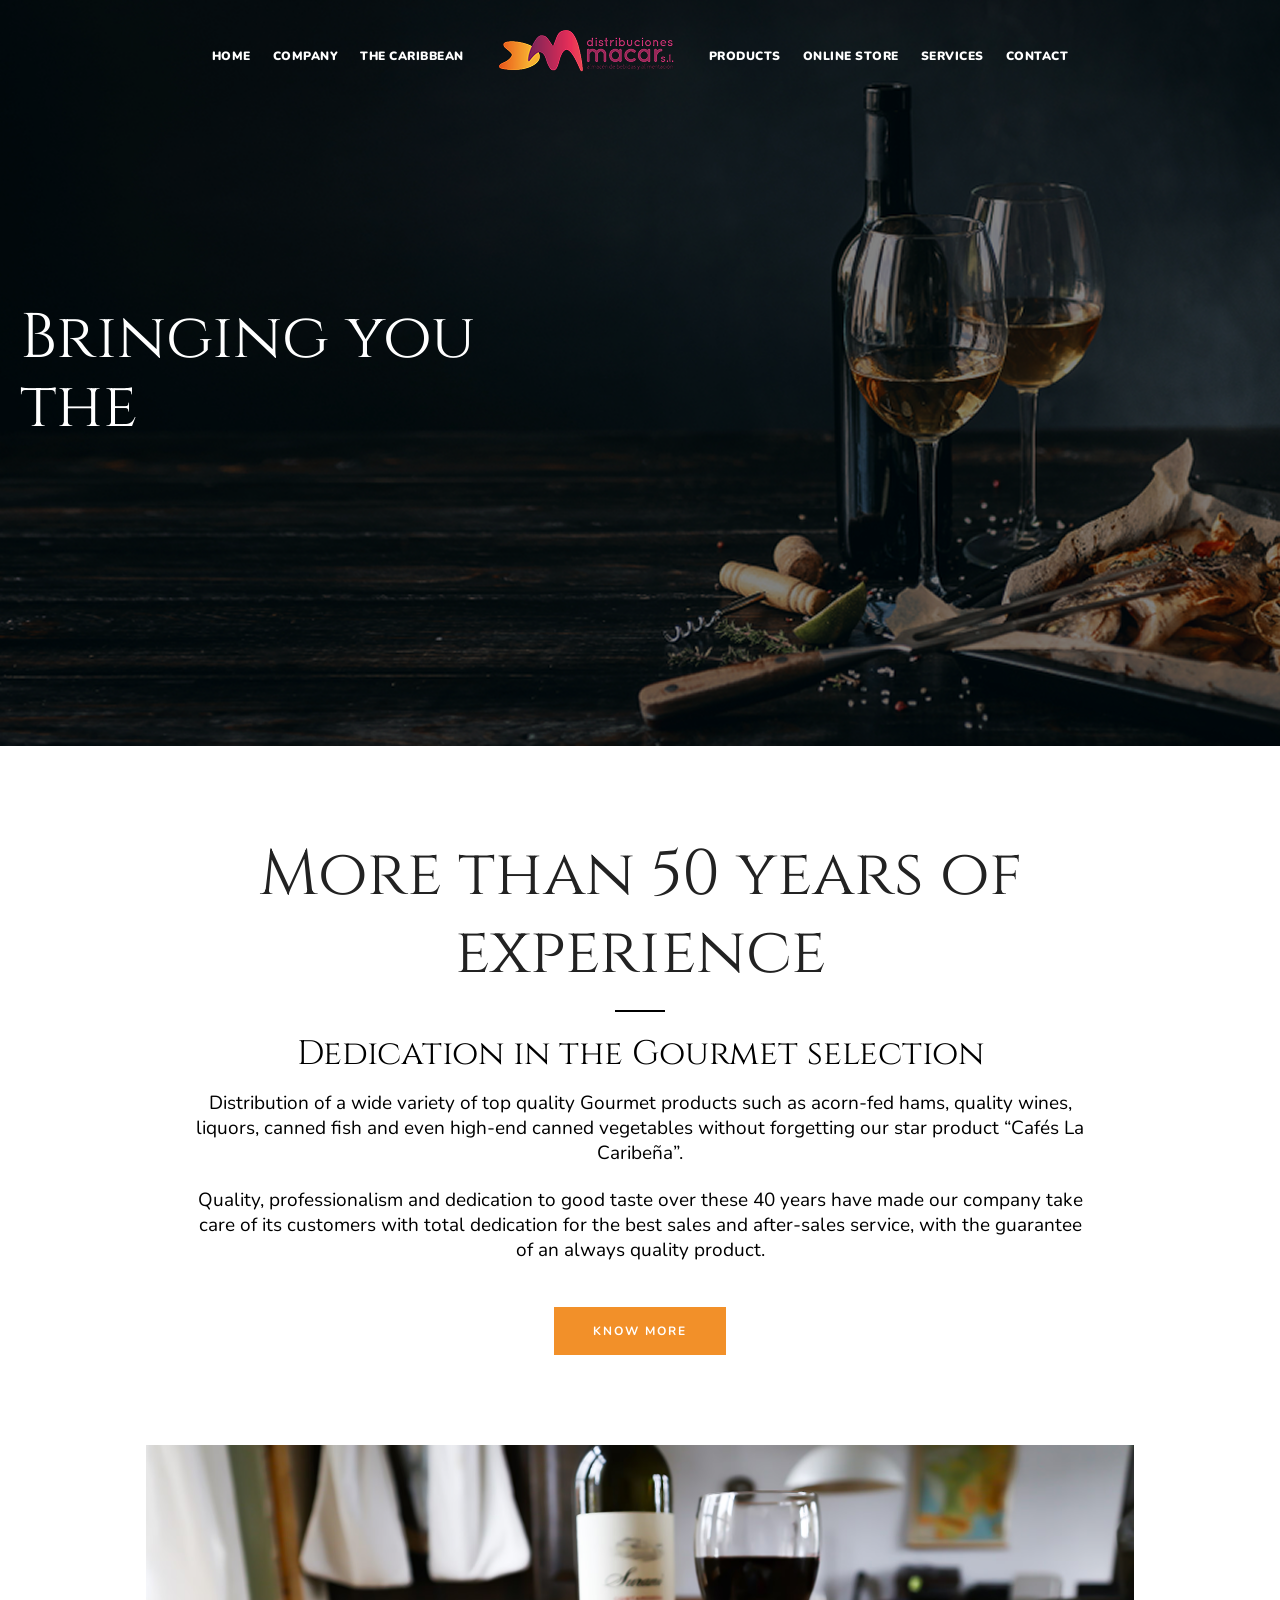
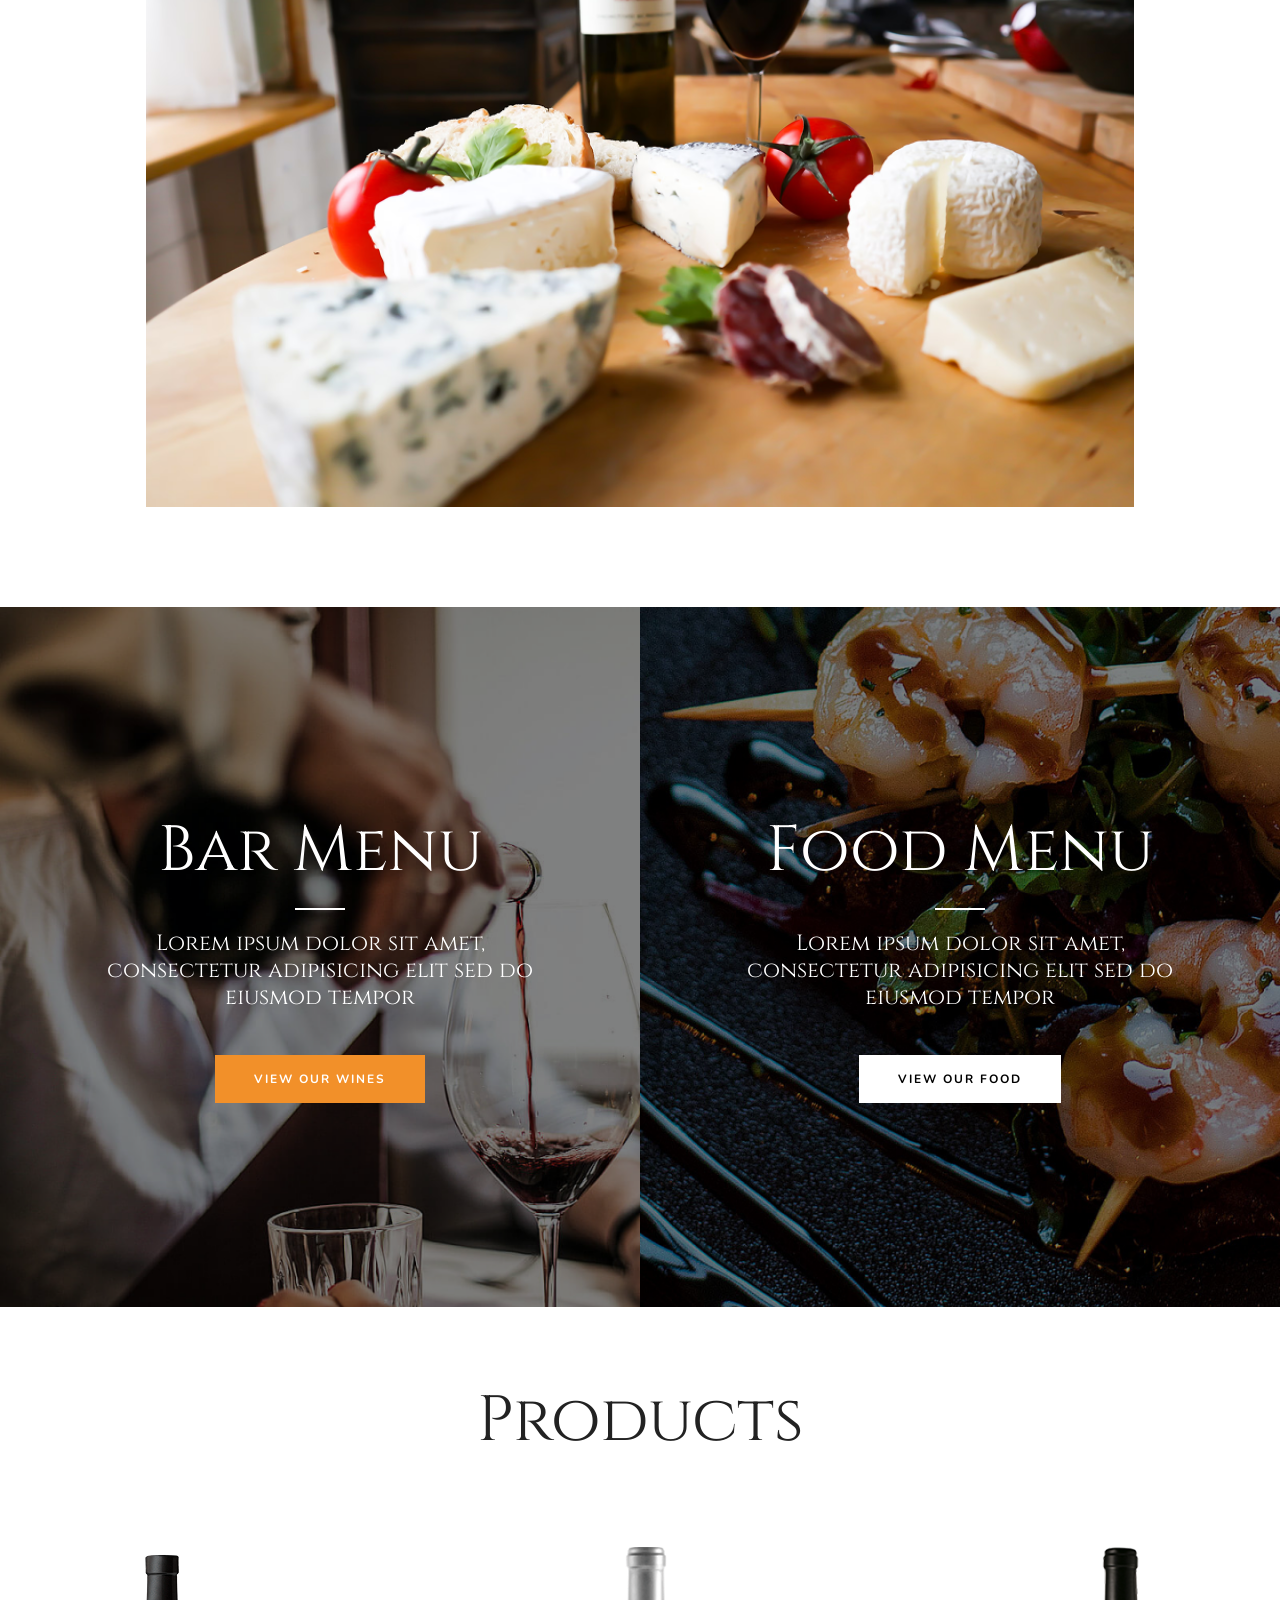
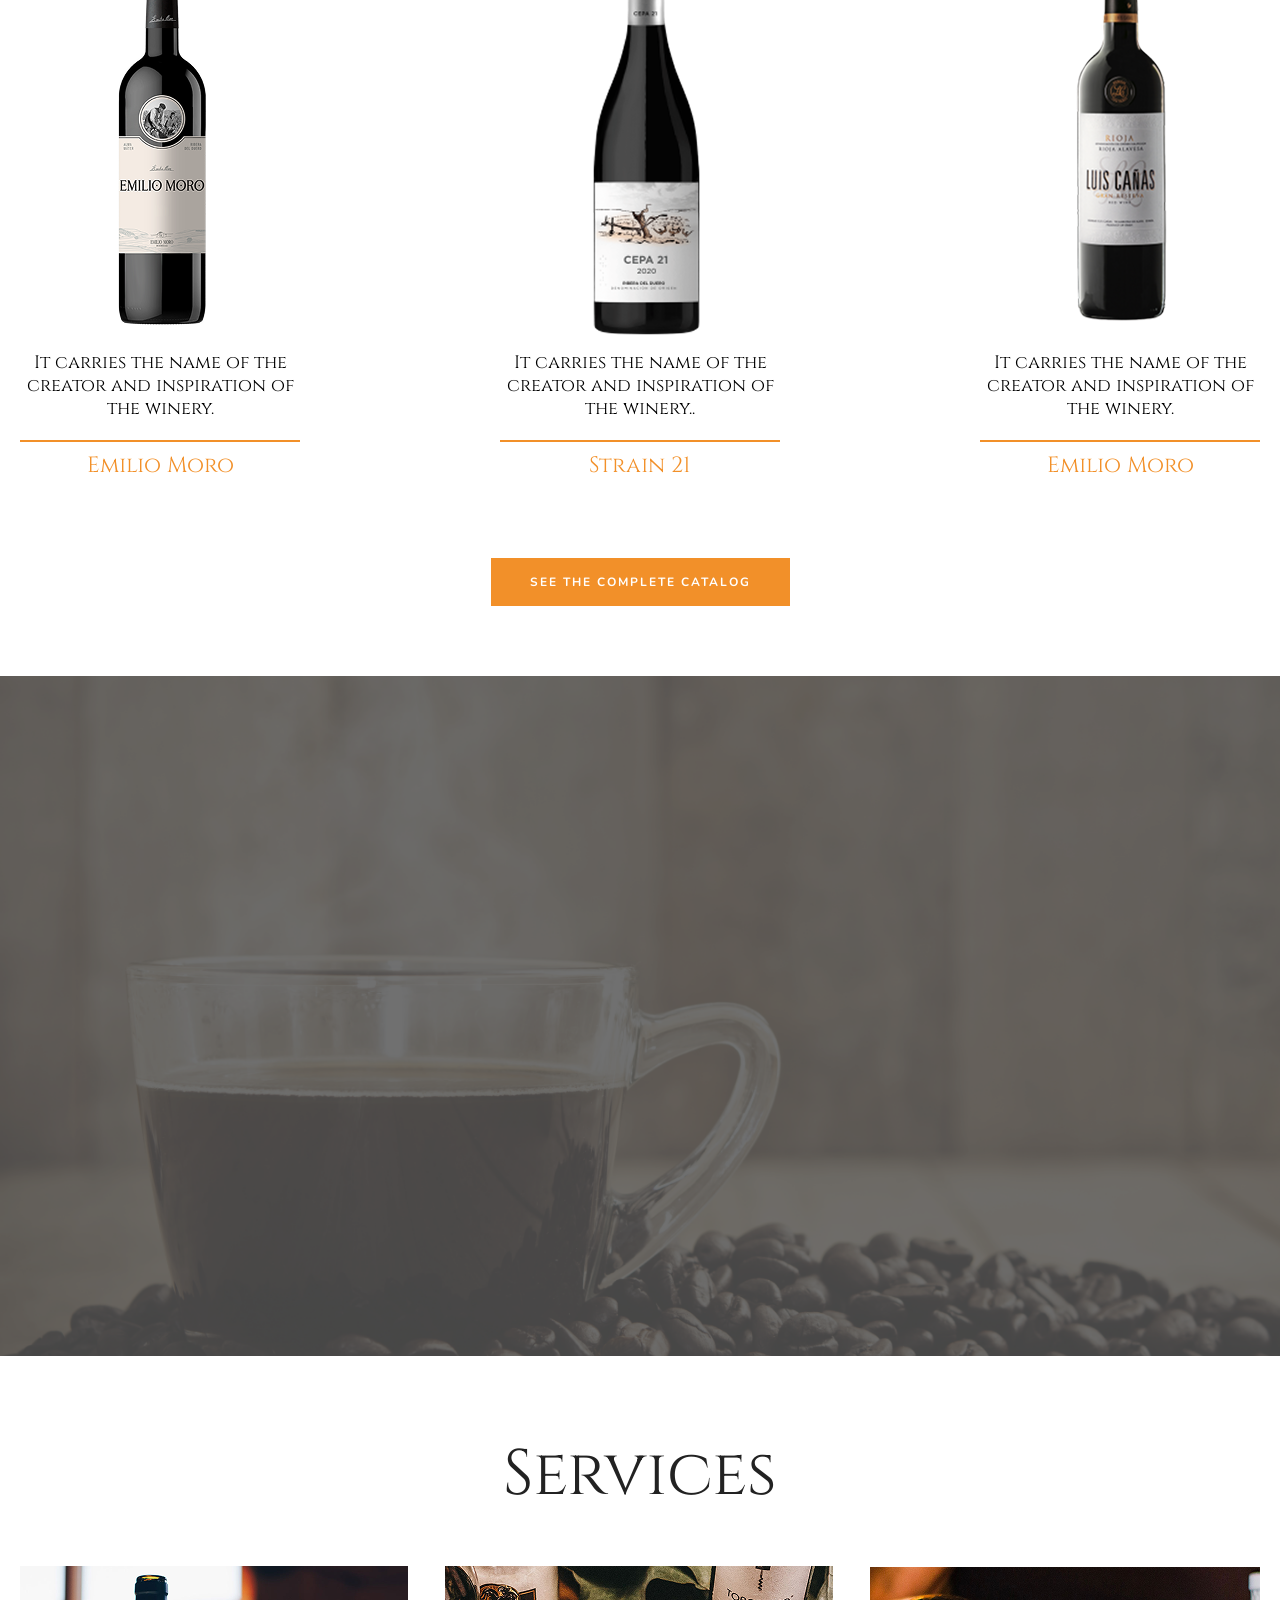
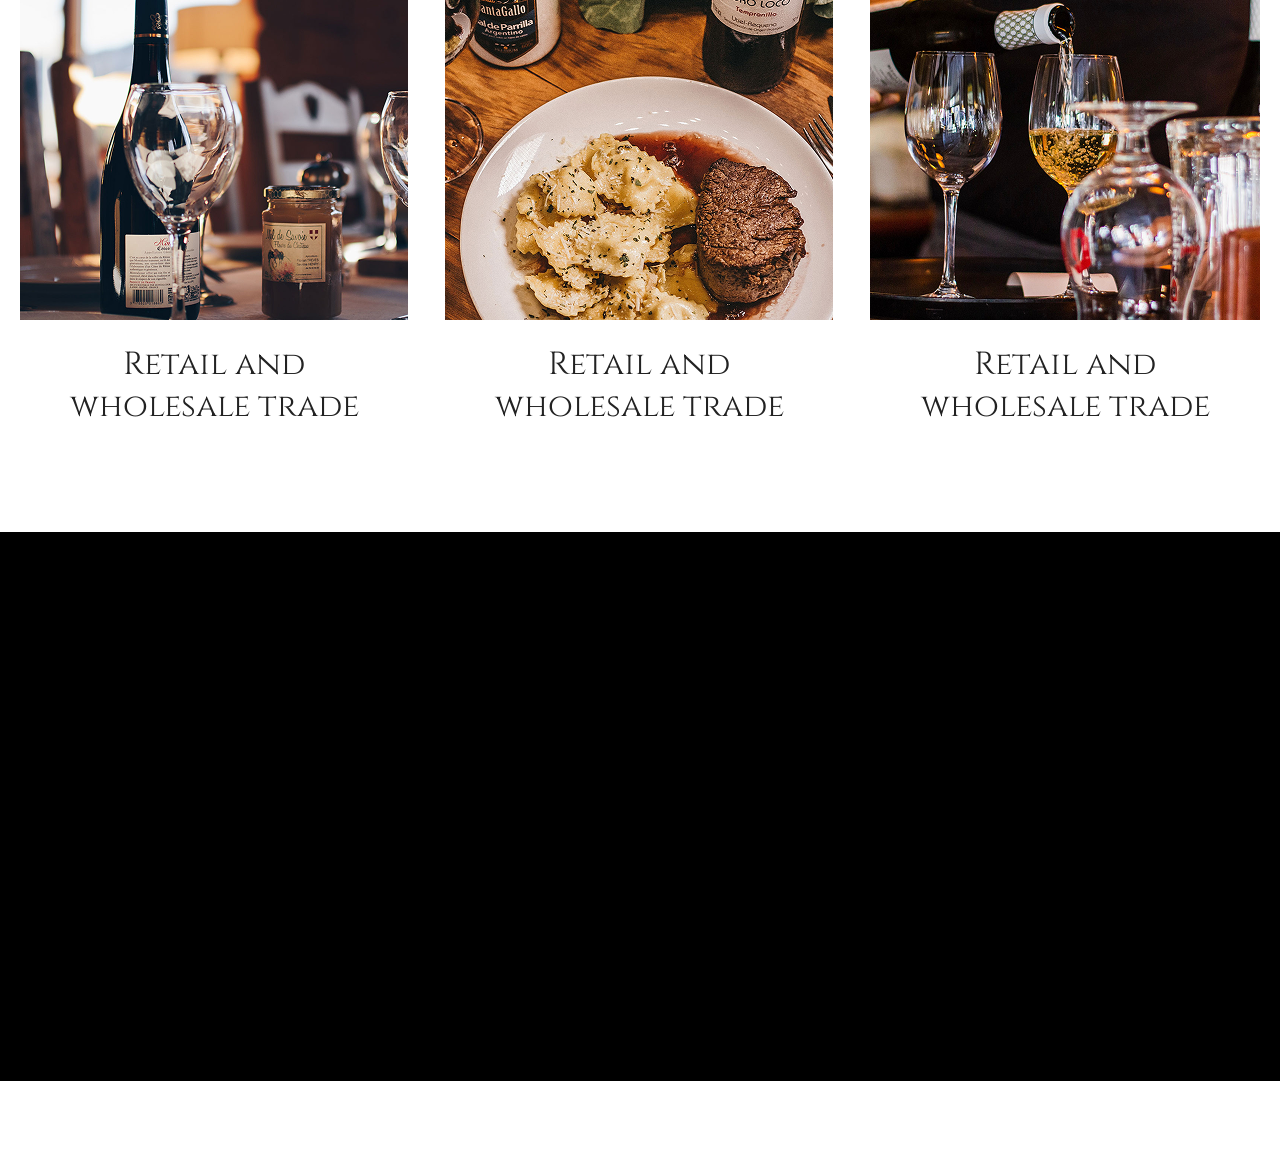
<file: index.html>
<!DOCTYPE html>
<html lang="en">

<head>
    <meta charset="UTF-8">
    <meta name="viewport" content="width=device-width, initial-scale=1.0">
    <link rel="stylesheet" href="./assests/css/style.css">
    <link rel="stylesheet" href="./assests/css/responsive.css">
    <link href="https://unpkg.com/aos@2.3.1/dist/aos.css" rel="stylesheet">
    <title>Macar</title>
</head>


<body>


    <header>
        <div class="container">
            <div class="row">
                <div class="header-wrapper">

                    <nav class="left-nav">
                        <ul>
                            <li><a href="./">Home</a></li>
                            <li><a href="./company">Company</a></li>
                            <li><a href="./the-carebbean">The Caribbean</a></li>
                        </ul>
                    </nav>

                    <div class="site_logo">
                        <a href="./">
                            <img src="./assests/images/header-logo.png" alt="">
                        </a>
                    </div>

                    <nav class="right-nav">
                        <ul>
                            <li><a href="./product">Products</a></li>
                            <li><a href="./online_store">Online Store</a></li>
                            <li><a href="./service">Services</a></li>
                            <li><a href="./contact">Contact</a></li>
                        </ul>
                    </nav>

                    <button class="header-toggle" id="headerToggle" type="button">
                        <span></span>
                        <span></span>
                        <span></span>
                    </button>

                </div>
            </div>
        </div>
    </header>

    <section class="banner">
        <div class="container">
            <div class="row">
                <div class="banner-wrapper">
                    <h1>
                        <span>Bringing you</span>
                        <span>the excellence</span>
                        <span>of flavor</span>
                    </h1>
                </div>
            </div>
        </div>
    </section>

    <section class="after_banner">
        <div class="container">
            <div class="after_banner_wrapper">
                <h2 class="section_header">More than 50 years of experience</h2>
                <div class="custom-short-line"></div>
                <h3 class="section-sub-heading">Dedication in the Gourmet selection</h3>
                <p class="section_sub_para">Distribution of a wide variety of top quality Gourmet products such as
                    acorn-fed hams, quality wines,
                    liquors, canned fish and even high-end canned vegetables without forgetting our star product “Cafés
                    La Caribeña”.
                </p>
                <p class="section_sub_para">Quality, professionalism and dedication to good taste over these 40 years
                    have made our company take
                    care of its customers with total dedication for the best sales and after-sales service, with the
                    guarantee of an always quality product.</p>
                <a class="custom-created-button" href="./company">Know More</a>
            </div>
        </div>
    </section>

    <div class="only_image">
        <div class="container">
            <img src="./assests/images/only-img.png" alt="">
        </div>
    </div>

    <section class="bar-menu">
        <div class="row">
            <div class="bar-menu-wrapper">

                <div class="bar-menu-titel">

                    <h2 class="section_header">Bar Menu</h2>

                    <div class="custom-short-line"></div>

                    <h3 class="section-sub-heading">Lorem ipsum dolor sit amet,
                        consectetur adipisicing elit sed do
                        eiusmod tempor</h3>

                    <a class="custom-created-button" href="./product">View Our Wines</a>

                </div>


                <div class="bar-menu-sub-titel">


                    <h2 class="section_header">Food Menu</h2>

                    <div class="custom-short-line"></div>

                    <h3 class="section-sub-heading">Lorem ipsum dolor sit amet,
                        consectetur adipisicing elit sed do
                        eiusmod tempor</h3>

                    <a class="custom-created-button custom-white-btn" href="./product">View Our Food</a>


                </div>

            </div>
        </div>

    </section>


    <section class="bottel">
        <div class="container">
            <div class="row">
                <div class="bottel-titel">
                    <h2 class="section_header">Products</h2>
                </div>

                <div class="bottel-wrapper">
                    <div class="bottel-cards">

                        <div class="bottel-img">
                            <img src="./assests/images/bottel.png" alt="">
                        </div>

                        <div class="bottel-cards-titel">

                            <h3> It carries the name of the creator and inspiration of the winery.</h3>
                            <h4>Emilio Moro</h4>

                        </div>
                    </div>



                    <div class="bottel-cards">

                        <div class="bottel-img">
                            <img src="./assests/images/bottel1.png" alt="">
                        </div>

                        <div class="bottel-cards-titel">

                            <h3> It carries the name of the creator and inspiration of the winery..</h3>
                            <h4>Strain 21</h4>

                        </div>
                    </div>





                    <div class="bottel-cards">

                        <div class="bottel-img">
                            <img src="./assests/images/bottel2.png" alt="">
                        </div>

                        <div class="bottel-cards-titel">

                            <h3> It carries the name of the creator and inspiration of the winery.</h3>
                            <h4>Emilio Moro</h4>

                        </div>
                    </div>
                </div>

                <div class="bottel-btn">
                    <a class="custom-created-button" href="./product">
                        SEE THE COMPLETE CATALOG</a>
                </div>
            </div>
        </div>
    </section>


    <section class="cafes">
        <div class="row">
            <div class="cafe-wrapper">
                <h2 class="section_header" data-aos="fade-left">Cafes La Caribeña</h2>
                <div class="custom-short-line" data-aos="fade-left"></div>
                <p class="section_sub_para" data-aos="fade-left">For the most demanding coffee growers, La Caribeña
                    coffees offer the
                    highest quality. Enjoying a good coffee does not cost that much and knowing well what to drink
                    is important to us, which is why we offer a large selection of the best-grown coffee for
                    sensations and moments of great tasting.
                </p>

                <span data-aos="fade-left">More than 30 years distributing the best coffee in the province of
                    Almería.</span>
                <div class="cafes-wrapper-btn" data-aos="fade-left">
                    <a class="custom-created-button" href="./product">About Us</a>
                </div>
            </div>
        </div>

    </section>


    <section class="service">
        <div class="container">
            <div class="row">
                <div class="service-titel">
                    <h2 class="section_header">Services</h2>
                </div>

                <div class="service-wrapper">

                    <div class="service-cards">

                        <div class="service-cards-img">
                            <img src="./assests/images/service.png" alt="">
                        </div>

                        <div class="service-cards-titel">
                            <h3>Retail and wholesale trade</h3>
                        </div>

                    </div>





                    <div class="service-cards">

                        <div class="service-cards-img">
                            <img src="./assests/images/service1.png" alt="">
                        </div>

                        <div class="service-cards-titel">
                            <h3>Retail and wholesale trade</h3>
                        </div>

                    </div>






                    <div class="service-cards">

                        <div class="service-cards-img">
                            <img src="./assests/images/service2.png" alt="">
                        </div>

                        <div class="service-cards-titel">
                            <h3>Retail and wholesale trade</h3>
                        </div>

                    </div>

                </div>
            </div>
        </div>
    </section>

    <footer>
        <div class="container">
            <div class="row">
                <div class="footer-wrapper" data-aos="fade-up" data-aos-duration="3000">

                    <div class="fotter-logo">
                        <img src="./assests/images/header-logo.png" alt="">
                    </div>

                    <div class="footer-titel">

                        <h2>EL Real industrial estate, C/ Vente Vacío, nave 15, 04628 Antas, Almería</h2>

                        <h3>950 45 90 40, 645 262 417</h3>

                        <h4>info@cafeslacaribena.es</h4>

                    </div>

                    <div class="footer-icons">
                        <img src="./assests/images/footer-icon.png" alt="">
                        <img src="./assests/images/footer-icon1.png" alt="">
                        <img src="./assests/images/footer-icon2.png" alt="">
                        <img src="./assests/images/footer-icon3.png" alt="">
                    </div>

                    <div class="footer-last">
                        <p>© 2024cafeslacaribena.es. All Rights Reserved.</p>
                    </div>

                </div>
            </div>
        </div>
    </footer>




    <script src="./assests/js/index.js"></script>
    <script src="https://unpkg.com/aos@2.3.1/dist/aos.js"></script>
    <script>
        AOS.init();
    </script>
</body>

</html>
</file>
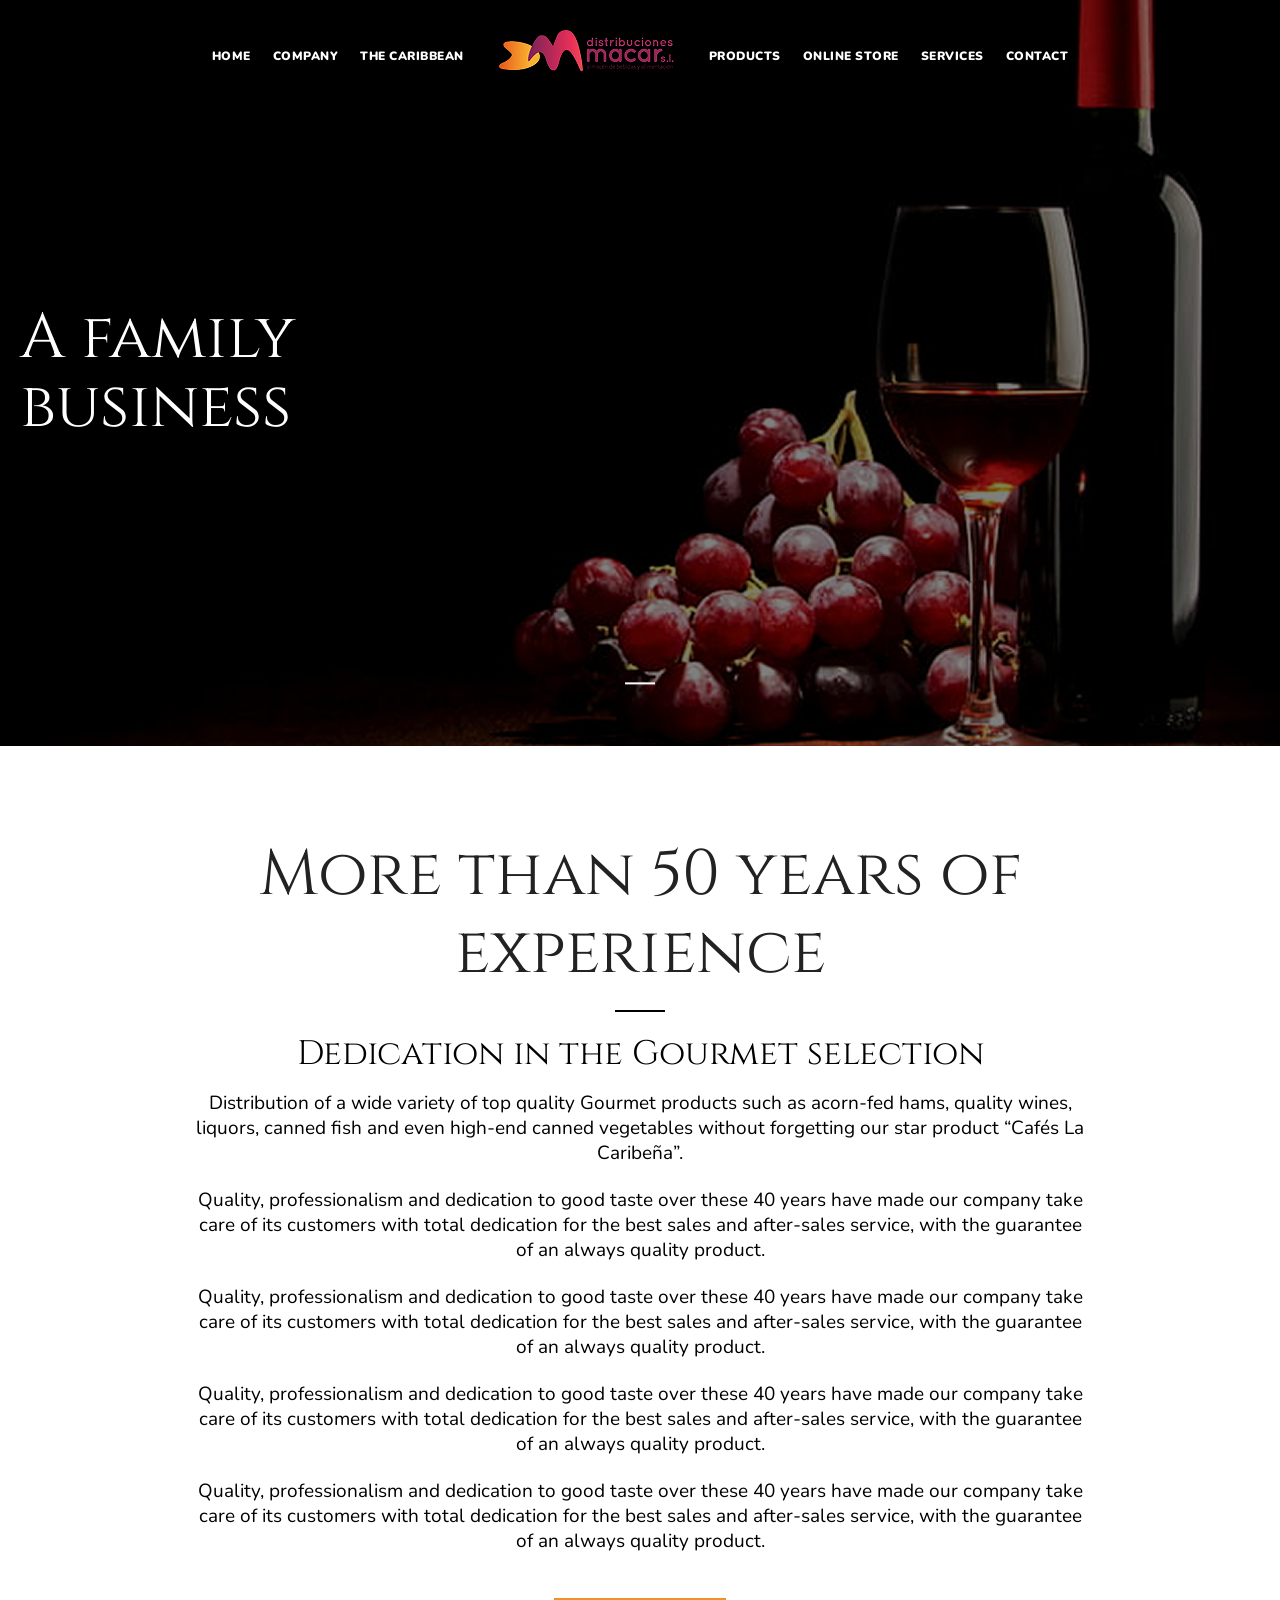
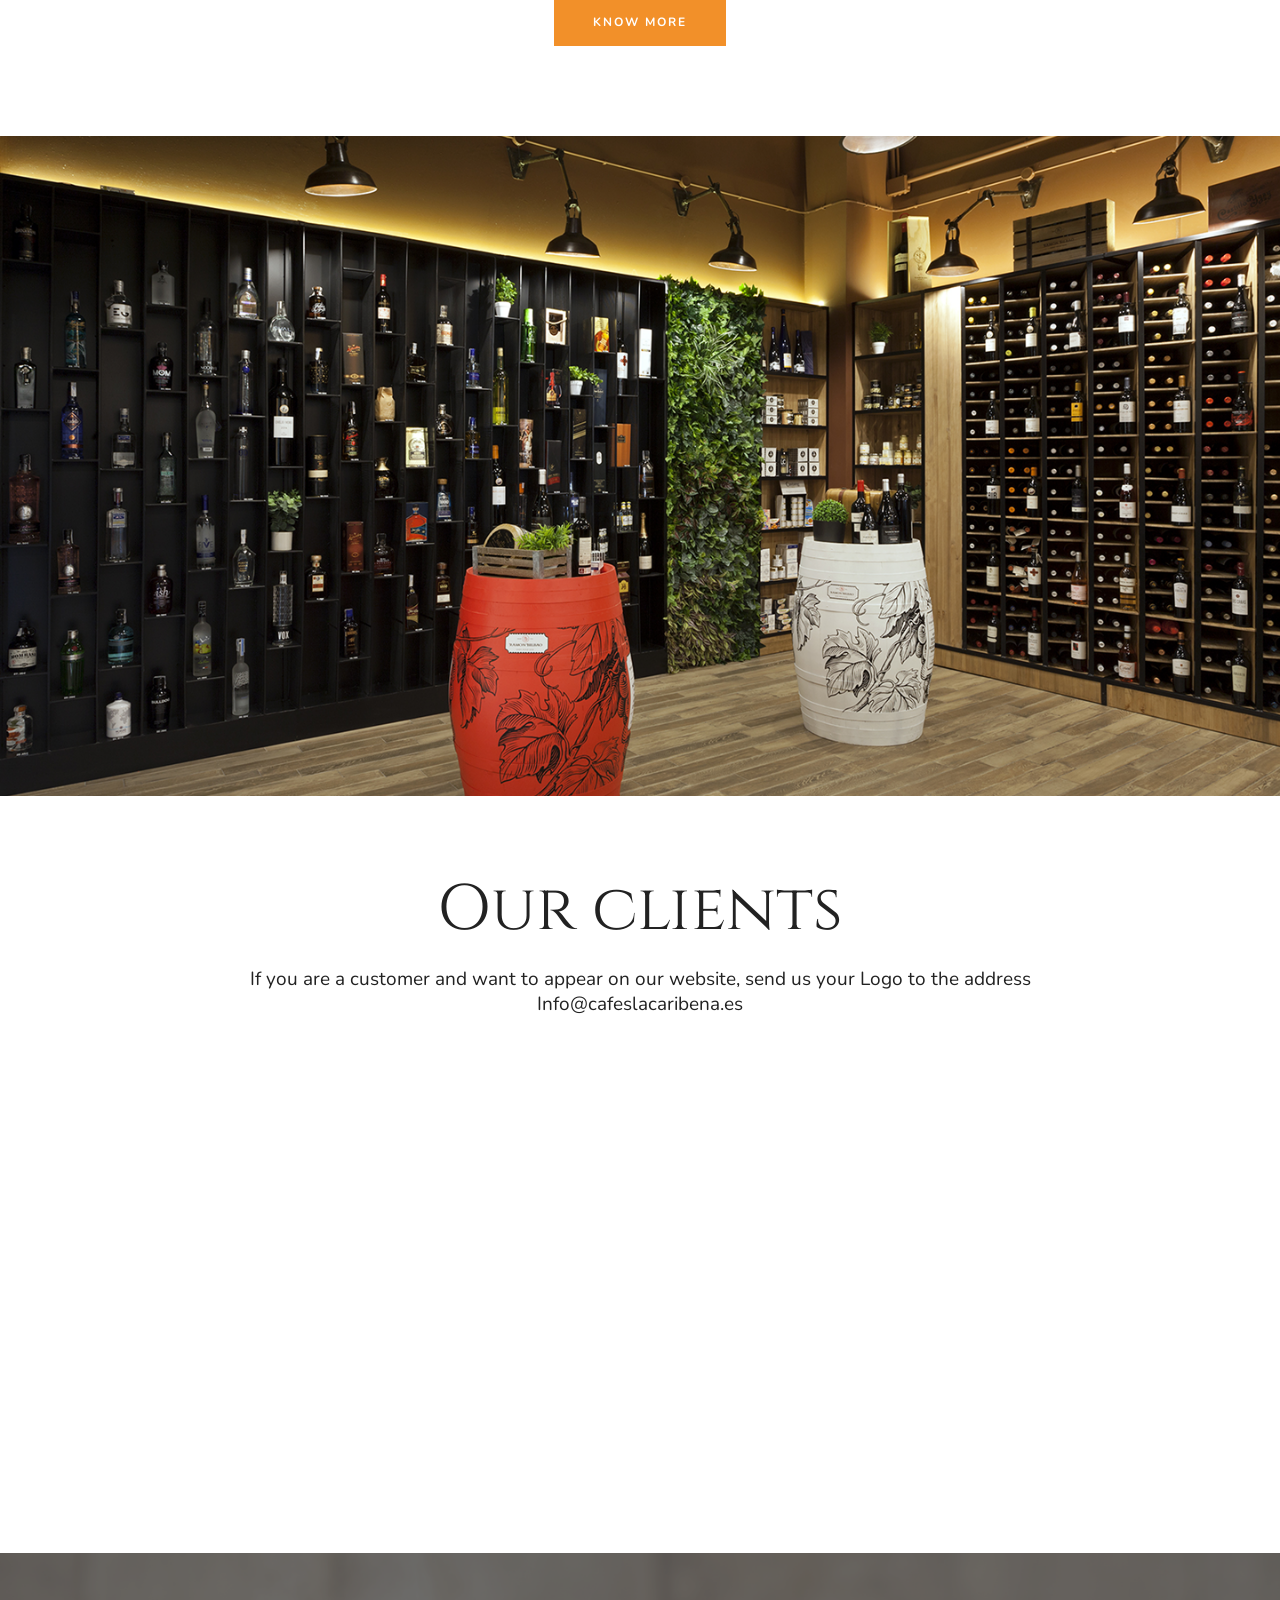
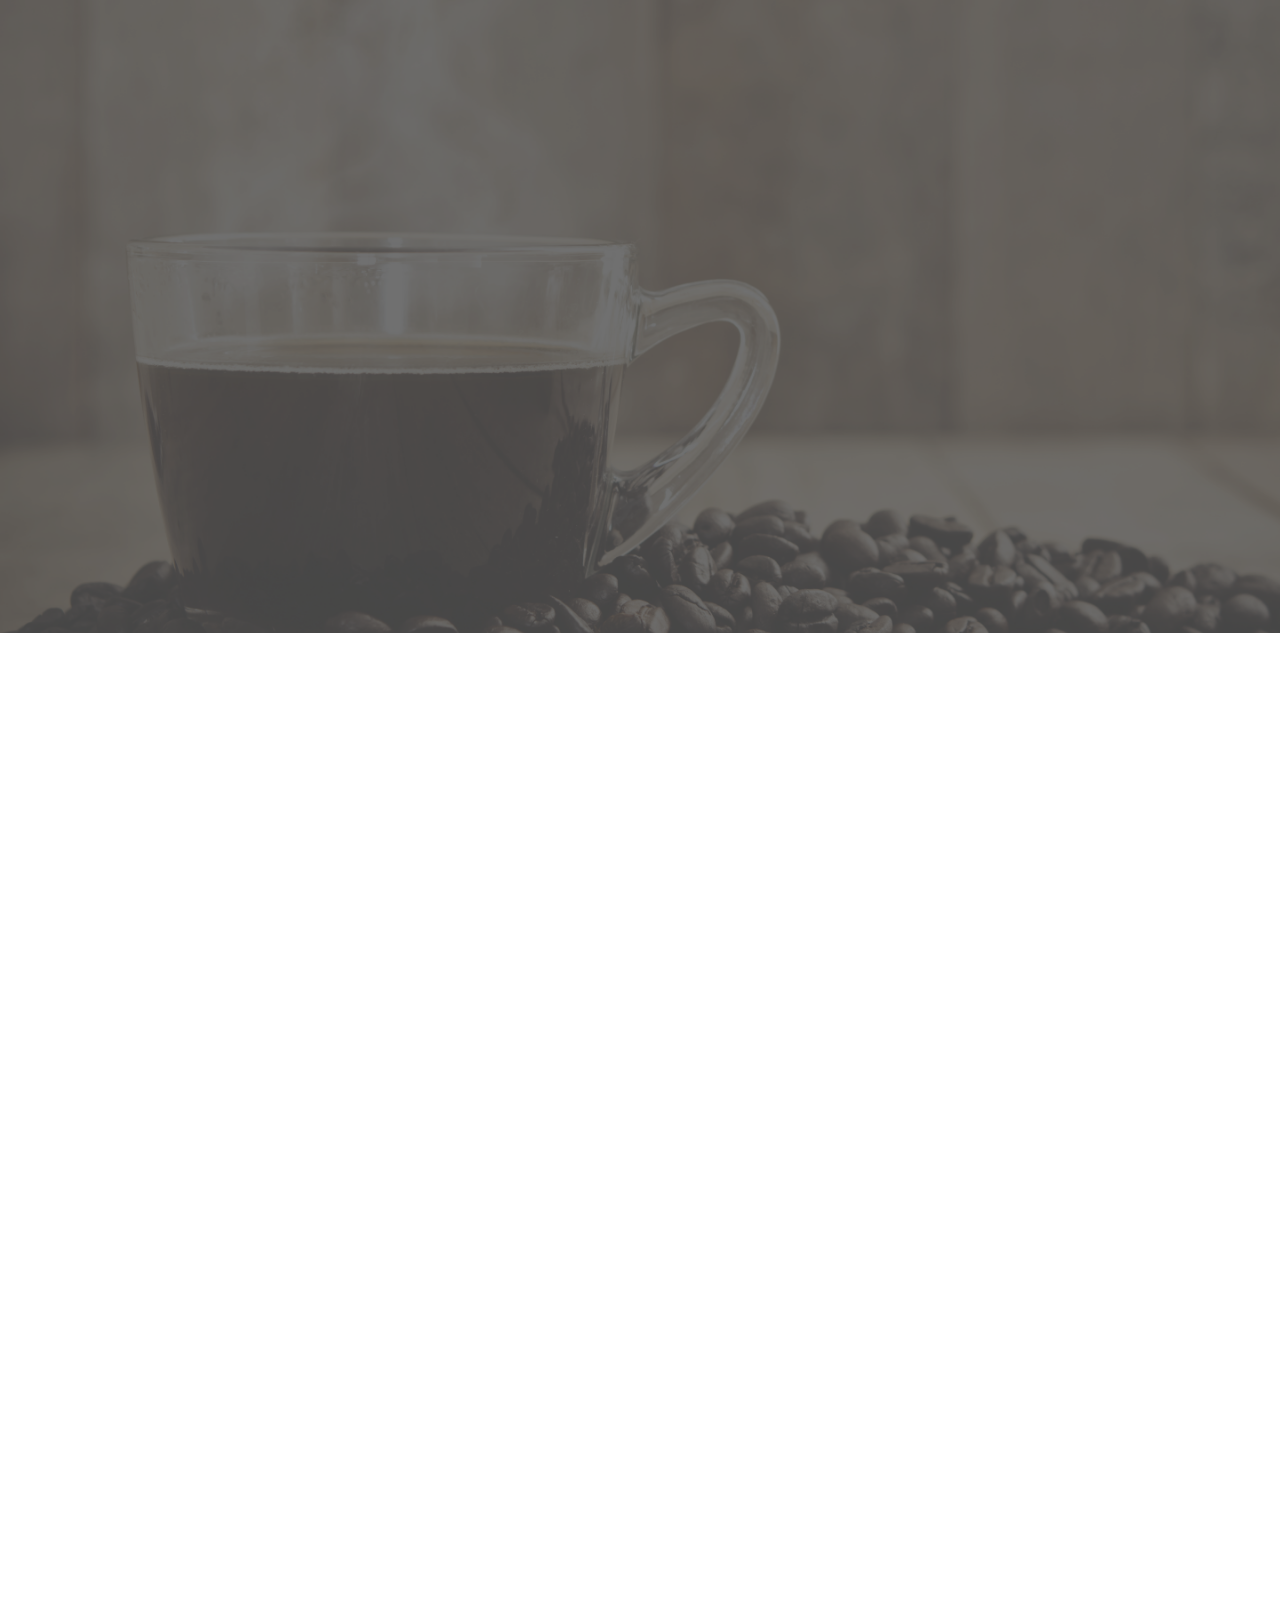
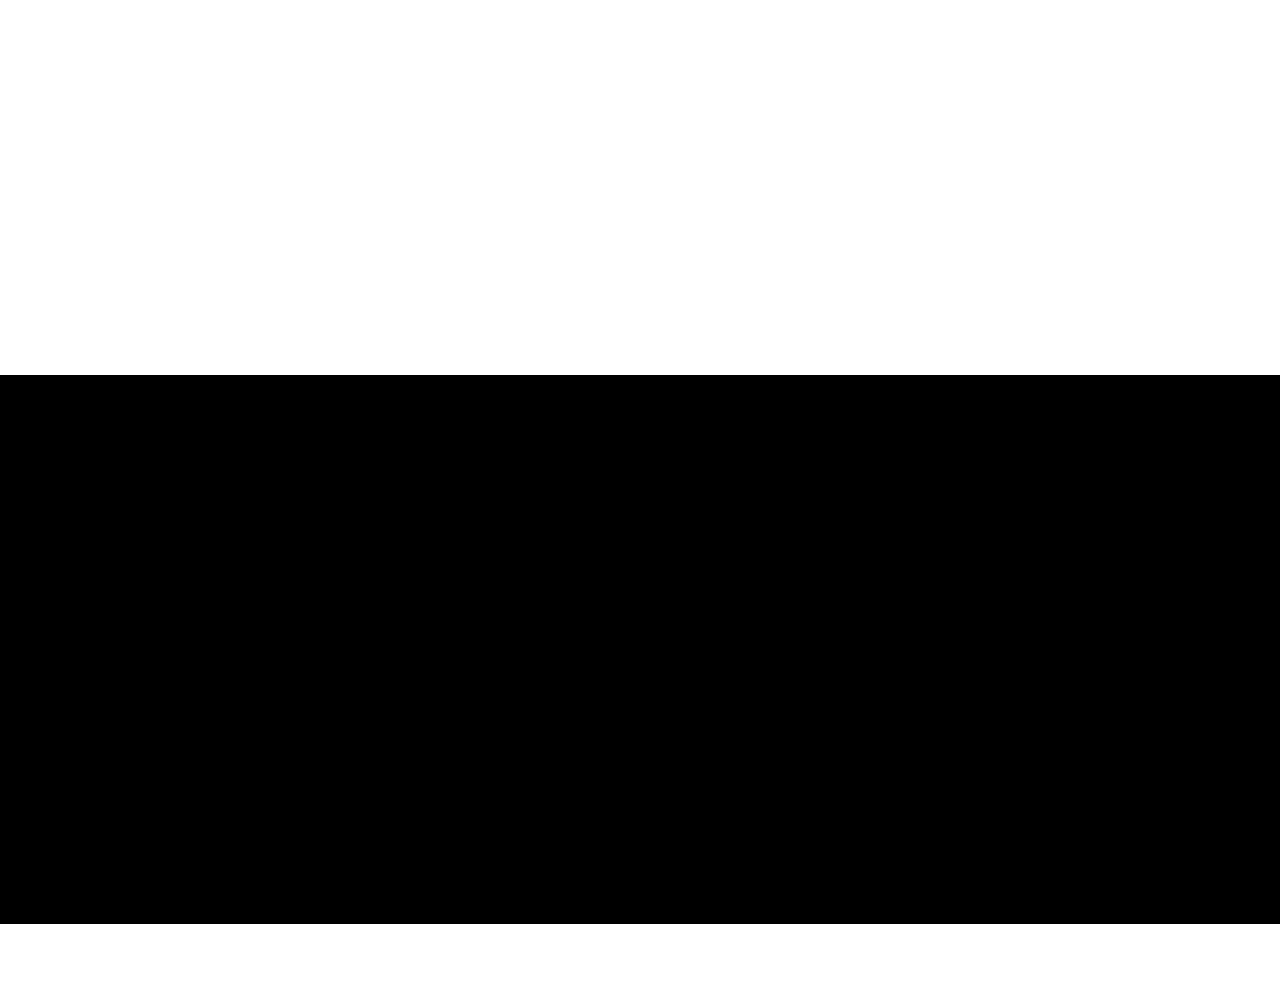
<file: company.html>
<!DOCTYPE html>
<html lang="en">

<head>
    <meta charset="UTF-8">
    <meta name="viewport" content="width=device-width, initial-scale=1.0">
    <link rel="stylesheet" href="./assests/css/style.css">
    <link rel="stylesheet" href="./assests/css/responsive.css">
    <link href="https://unpkg.com/aos@2.3.1/dist/aos.css" rel="stylesheet">
    <title>COMPONY</title>
</head>


<body>

    <header>
        <div class="container">
            <div class="row">
                <div class="header-wrapper">

                    <nav class="left-nav">
                        <ul>
                            <li><a href="./">Home</a></li>
                            <li><a href="./company">Company</a></li>
                            <li><a href="./the-carebbean">The Caribbean</a></li>
                        </ul>
                    </nav>

                    <div class="site_logo">
                        <a href="./">
                            <img src="./assests/images/header-logo.png" alt="">
                        </a>
                    </div>

                    <nav class="right-nav">
                        <ul>
                            <li><a href="./product">Products</a></li>
                            <li><a href="./online_store">Online Store</a></li>
                            <li><a href="./service">Services</a></li>
                            <li><a href="./contact">Contact</a></li>
                        </ul>
                    </nav>

                    <button class="header-toggle" id="headerToggle" type="button">
                        <span></span>
                        <span></span>
                        <span></span>
                    </button>

                </div>
            </div>
        </div>
    </header>

    <section class="banner-company">
        <div class="container">
            <div class="row">
                <div class="banner-wrapper">
                    <h1 class="family" data-aos="fade-right"> A family business</h1>
                </div>
            </div>
        </div>
    </section>

    <section class="after_banner">
        <div class="container">
            <div class="after_banner_wrapper">
                <h2 class="section_header">More than 50 years of experience</h2>
                <div class="custom-short-line"></div>
                <h3 class="section-sub-heading">Dedication in the Gourmet selection</h3>
                <p class="section_sub_para">Distribution of a wide variety of top quality Gourmet products such as
                    acorn-fed hams, quality wines,
                    liquors, canned fish and even high-end canned vegetables without forgetting our star product “Cafés
                    La Caribeña”.
                </p>
                <p class="section_sub_para">Quality, professionalism and dedication to good taste over these 40 years
                    have made our company take
                    care of its customers with total dedication for the best sales and after-sales service, with the
                    guarantee of an always quality product.
                </p>

                <p class="section_sub_para">Quality, professionalism and dedication to good taste over these 40 years
                    have made our company take
                    care of its customers with total dedication for the best sales and after-sales service, with the
                    guarantee of an always quality product.
                </p>


                <p class="section_sub_para">Quality, professionalism and dedication to good taste over these 40 years
                    have made our company take
                    care of its customers with total dedication for the best sales and after-sales service, with the
                    guarantee of an always quality product.
                </p>

                <p class="section_sub_para">Quality, professionalism and dedication to good taste over these 40 years
                    have made our company take
                    care of its customers with total dedication for the best sales and after-sales service, with the
                    guarantee of an always quality product.
                </p>
                <a class="custom-created-button" href="./company">Know More</a>
            </div>
        </div>
    </section>

    <div class="room">
        <div class="row">
            <div class="room-wrapper" >
                <img src="./assests/images/room.png" alt="" >
            </div>
        </div>
    </div>

    <section class="client">
        <div class="container">
            <div class="row">
                <div class="client-titel">
                    <h2 class="section_header">Our clients</h2>
                    <p>If you are a customer and want to appear on our website, send us your Logo to the address
                        Info@cafeslacaribena.es</p>
                </div>

                <div class="client-wrapper" data-aos="zoom-in">
                    <img src="./assests/images/client.png" alt="">
                    <img src="./assests/images/client1.png" alt="">
                    <img src="./assests/images/client2.png" alt="">
                    <img src="./assests/images/client3.png" alt="">
                    <img src="./assests/images/client4.png" alt="">
                    <img src="./assests/images/client5.png" alt="">
                    <img src="./assests/images/client6.png" alt="">
                    <img src="./assests/images/client7.png" alt="">

                </div>
            </div>
        </div>
    </section>

    <section class="cafes">
        <div class="row">
            <div class="cafe-wrapper">
                <h2 class="section_header" data-aos="fade-left">Cafes La Caribeña</h2>
                <div class="custom-short-line" data-aos="fade-left"></div>
                <p class="section_sub_para" data-aos="fade-left">For the most demanding coffee growers, La Caribeña
                    coffees offer the
                    highest quality. Enjoying a good coffee does not cost that much and knowing well what to drink
                    is important to us, which is why we offer a large selection of the best-grown coffee for
                    sensations and moments of great tasting.
                </p>

                <span data-aos="fade-left">More than 30 years distributing the best coffee in the province of
                    Almería.</span>
                <div class="cafes-wrapper-btn" data-aos="fade-left">
                    <a class="custom-created-button" href="./product">About Us</a>
                </div>
            </div>
        </div>

    </section>

    <div class="double">
        <div class="container">
            <div class="row">
                <div class="double-wrapper">
                    <img src="./assests/images/double.png" alt="" data-aos="fade-right">
                    <img src="./assests/images/double1.png" alt="" data-aos="fade-left">
                </div>

            </div>
        </div>
    </div>


    <footer>
        <div class="container">
            <div class="row">
                <div class="footer-wrapper" data-aos="fade-up" data-aos-duration="3000">

                    <div class="fotter-logo">
                        <img src="./assests/images/header-logo.png" alt="">
                    </div>

                    <div class="footer-titel">

                        <h2>EL Real industrial estate, C/ Vente Vacío, nave 15, 04628 Antas, Almería</h2>

                        <h3>950 45 90 40, 645 262 417</h3>

                        <h4>info@cafeslacaribena.es</h4>

                    </div>

                    <div class="footer-icons">
                        <img src="./assests/images/footer-icon.png" alt="">
                        <img src="./assests/images/footer-icon1.png" alt="">
                        <img src="./assests/images/footer-icon2.png" alt="">
                        <img src="./assests/images/footer-icon3.png" alt="">
                    </div>

                    <div class="footer-last">
                        <p>© 2024cafeslacaribena.es. All Rights Reserved.</p>
                    </div>

                </div>
            </div>
        </div>
    </footer>



    <script src="https://unpkg.com/aos@2.3.1/dist/aos.js"></script>
    <script src="./assests/js/index.js"></script>
    <script>
        AOS.init();
    </script>
</body>

</html>
</file>
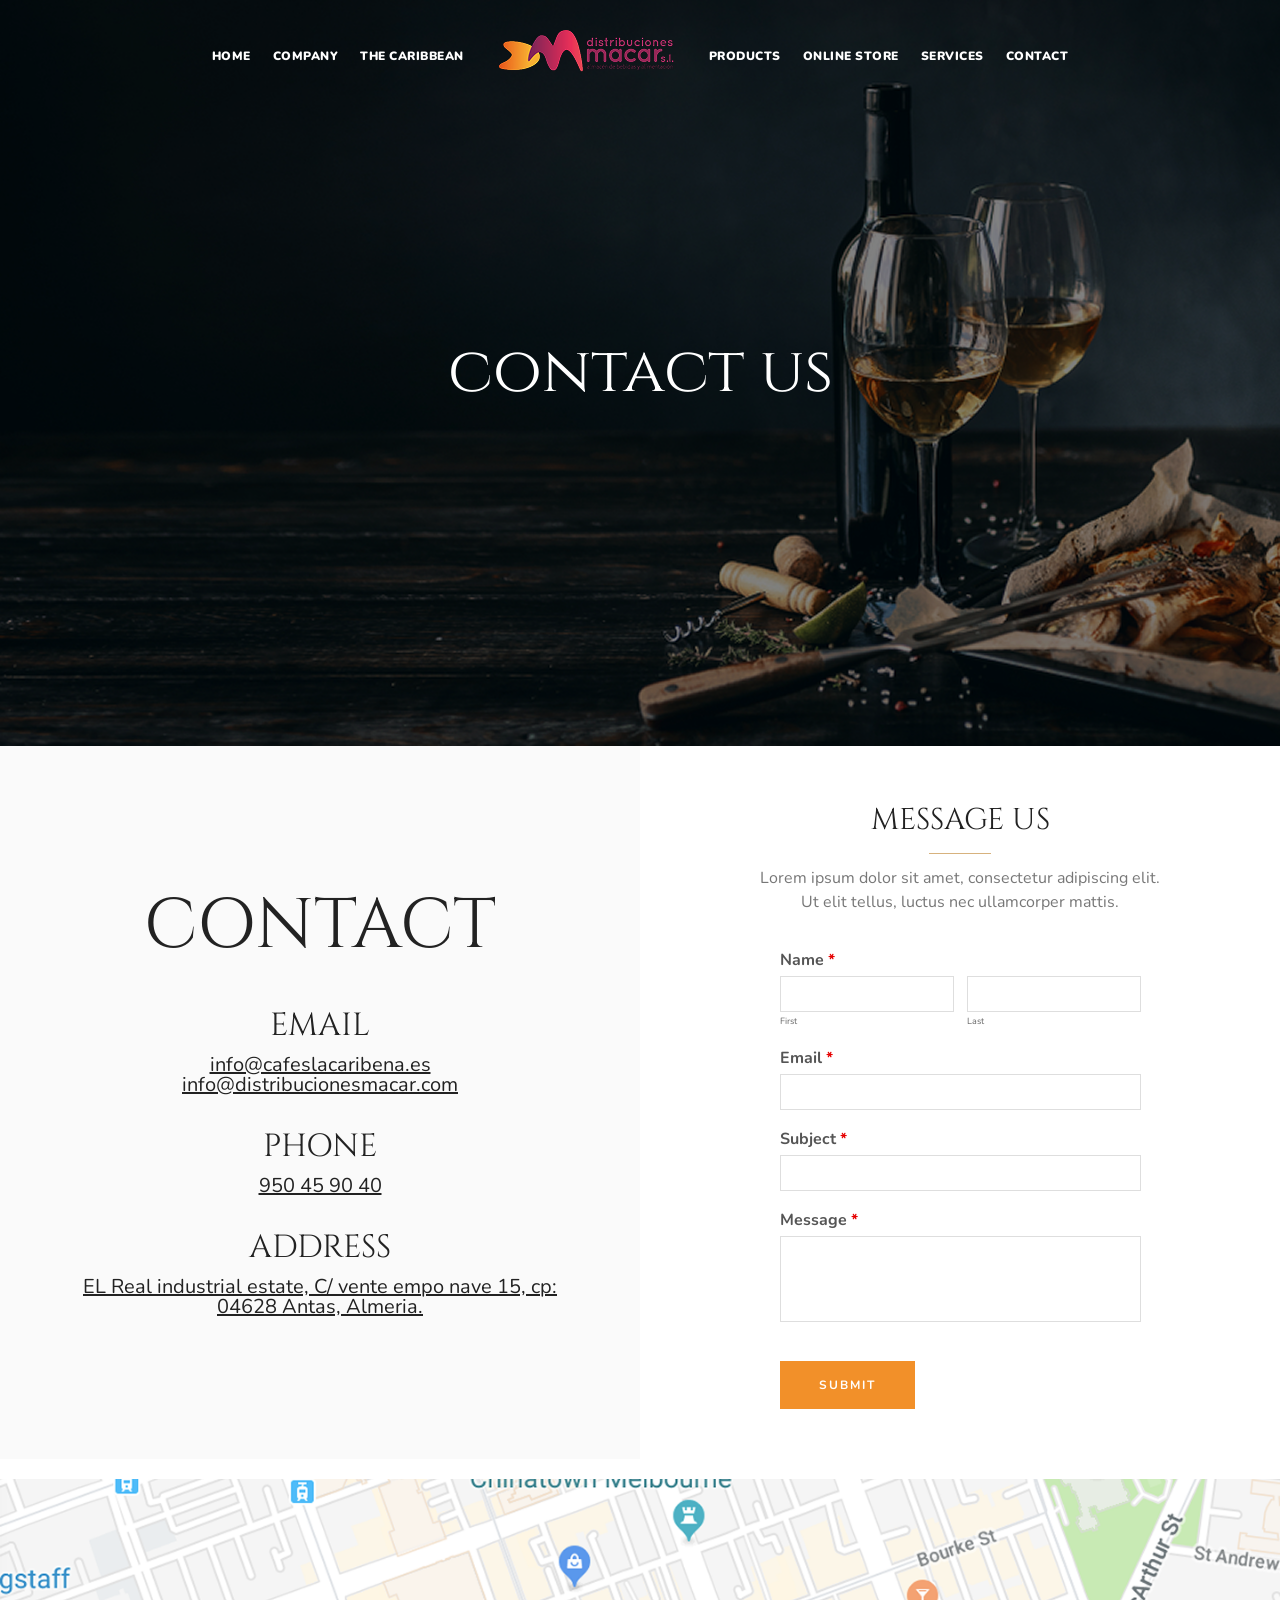
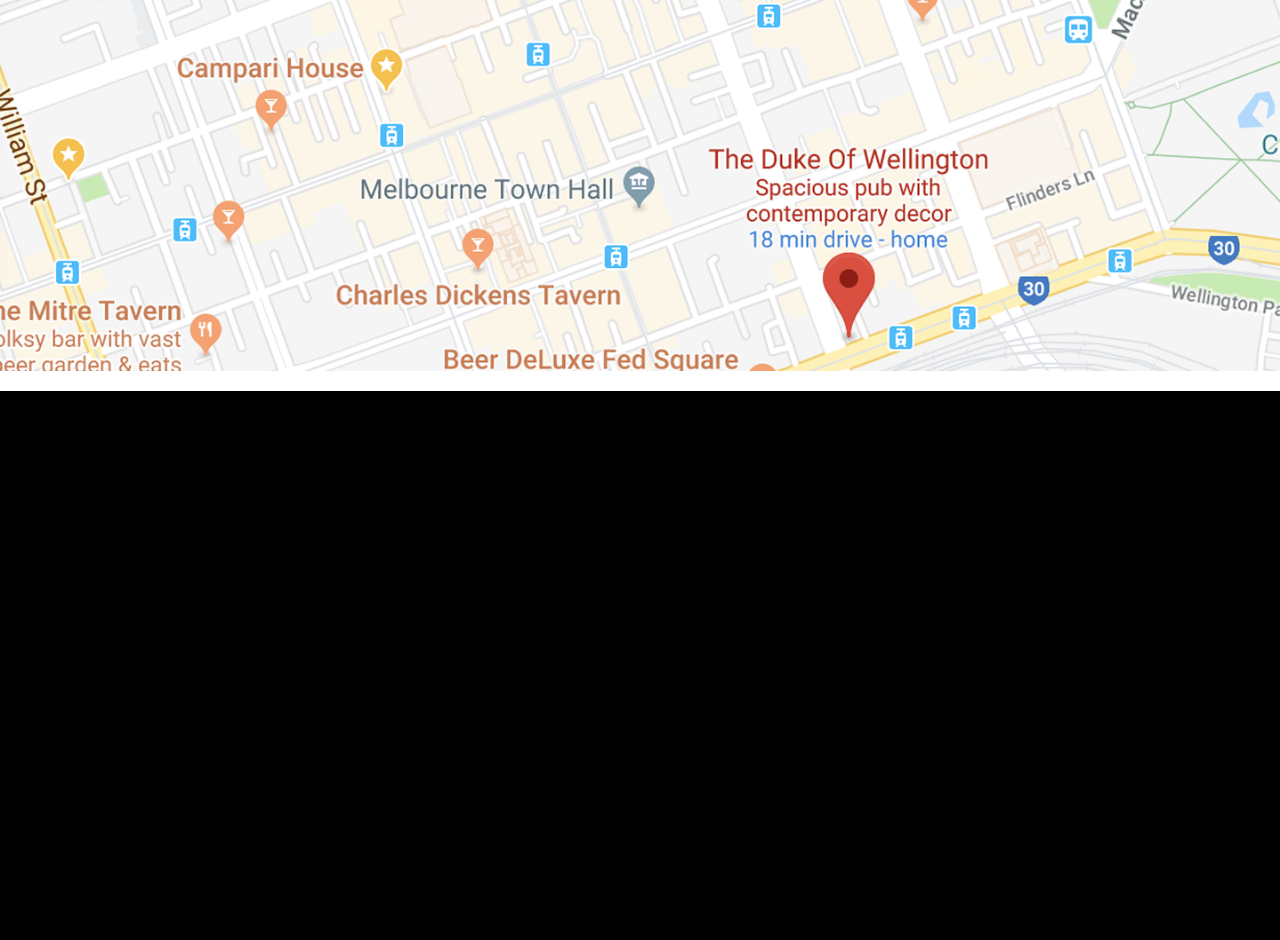
<file: contact.html>
<!DOCTYPE html>
<html lang="en">

<head>
    <meta charset="UTF-8">
    <meta name="viewport" content="width=device-width, initial-scale=1.0">
    <link rel="stylesheet" href="./assests/css/style.css">
    <link rel="stylesheet" href="./assests/css/responsive.css">
    <link href="https://unpkg.com/aos@2.3.1/dist/aos.css" rel="stylesheet">

    <title>contact</title>
</head>


<body>

    <header>
        <div class="container">
            <div class="row">
                <div class="header-wrapper">

                    <nav class="left-nav">
                        <ul>
                            <li><a href="./">Home</a></li>
                            <li><a href="./company">Company</a></li>
                            <li><a href="./the-carebbean">The Caribbean</a></li>
                        </ul>
                    </nav>

                    <div class="site_logo">
                        <a href="./">
                            <img src="./assests/images/header-logo.png" alt="">
                        </a>
                    </div>

                    <nav class="right-nav">
                        <ul>
                            <li><a href="./product">Products</a></li>
                            <li><a href="./online_store">Online Store</a></li>
                            <li><a href="./service">Services</a></li>
                            <li><a href="./contact">Contact</a></li>
                        </ul>
                    </nav>

                    <button class="header-toggle" id="headerToggle" type="button">
                        <span></span>
                        <span></span>
                        <span></span>
                    </button>

                </div>
            </div>
        </div>
    </header>

    <section class="banner">
        <div class="container">
            <div class="row">
                <div class="banner-wrapper">
                    <h1 class="contact" data-aos="zoom-in-down">contact
                        us</h1>
                </div>
            </div>
        </div>
    </section>


    <section class="detail">
        <div class="container">
            <div class="row">
                <div class="detail-wrapper">

                    <div class="detail-left">
                        <h2>CONTACT</h2>

                        <div class="detail-info">
                            <h3>EMAIL</h3>
                            <a href="mailto:info@cafeslacaribena.es">info@cafeslacaribena.es</a>
                            <a href="mailto:info@distribucionesmacar.com">info@distribucionesmacar.com</a>
                        </div>

                        <div class="detail-info">
                            <h3>PHONE</h3>
                            <a href="tel:950459040">950 45 90 40</a>
                        </div>

                        <div class="detail-info">
                            <h3>ADDRESS</h3>
                            <a href="#">
                                EL Real industrial estate, C/ vente empo nave 15, cp:<br>
                                04628 Antas, Almeria.
                            </a>
                        </div>
                    </div>

                    <div class="detail-right">
                        <div class="detail-form-title">
                            <h2>MESSAGE US</h2>
                            <span></span>
                            <p>
                                Lorem ipsum dolor sit amet, consectetur adipiscing elit.<br>
                                Ut elit tellus, luctus nec ullamcorper mattis.
                            </p>
                        </div>

                        <form class="detail-form">

                            <div class="form-name">
                                <div class="form-group">
                                    <label for="first-name">Name <span>*</span></label>
                                    <input type="text" id="first-name" name="first-name">
                                    <small>First</small>
                                </div>

                                <div class="form-group">
                                    <label for="last-name">&nbsp;</label>
                                    <input type="text" id="last-name" name="last-name">
                                    <small>Last</small>
                                </div>
                            </div>

                            <div class="form-group">
                                <label for="email">Email <span>*</span></label>
                                <input type="email" id="email" name="email">
                            </div>

                            <div class="form-group">
                                <label for="subject">Subject <span>*</span></label>
                                <input type="text" id="subject" name="subject">
                            </div>

                            <div class="form-group">
                                <label for="message">Message <span>*</span></label>
                                <textarea id="message" name="message"></textarea>
                            </div>

                            <a class="custom-created-button " href="./service.html">submit</a>

                        </form>
                    </div>

                </div>
            </div>
        </div>
    </section>


    <div class="map">
        <div class="row">
            <div class="map-wrapper">
                <img src="./assests/images/map.png" alt="">

            </div>
        </div>
    </div>



    <footer>
        <div class="container">
            <div class="row">
                <div class="footer-wrapper" data-aos="fade-up" data-aos-duration="3000">

                    <div class="fotter-logo">
                        <img src="./assests/images/header-logo.png" alt="">
                    </div>

                    <div class="footer-titel">

                        <h2>EL Real industrial estate, C/ Vente Vacío, nave 15, 04628 Antas, Almería</h2>

                        <h3>950 45 90 40, 645 262 417</h3>

                        <h4>info@cafeslacaribena.es</h4>

                    </div>

                    <div class="footer-icons">
                        <img src="./assests/images/footer-icon.png" alt="">
                        <img src="./assests/images/footer-icon1.png" alt="">
                        <img src="./assests/images/footer-icon2.png" alt="">
                        <img src="./assests/images/footer-icon3.png" alt="">
                    </div>

                    <div class="footer-last">
                        <p>© 2024cafeslacaribena.es. All Rights Reserved.</p>
                    </div>

                </div>
            </div>
        </div>
    </footer>




    <script src="./assests/js/index.js"></script>
    <script src="https://unpkg.com/aos@2.3.1/dist/aos.js"></script>
    <script>
        AOS.init();
    </script>
</body>

</html>
</file>
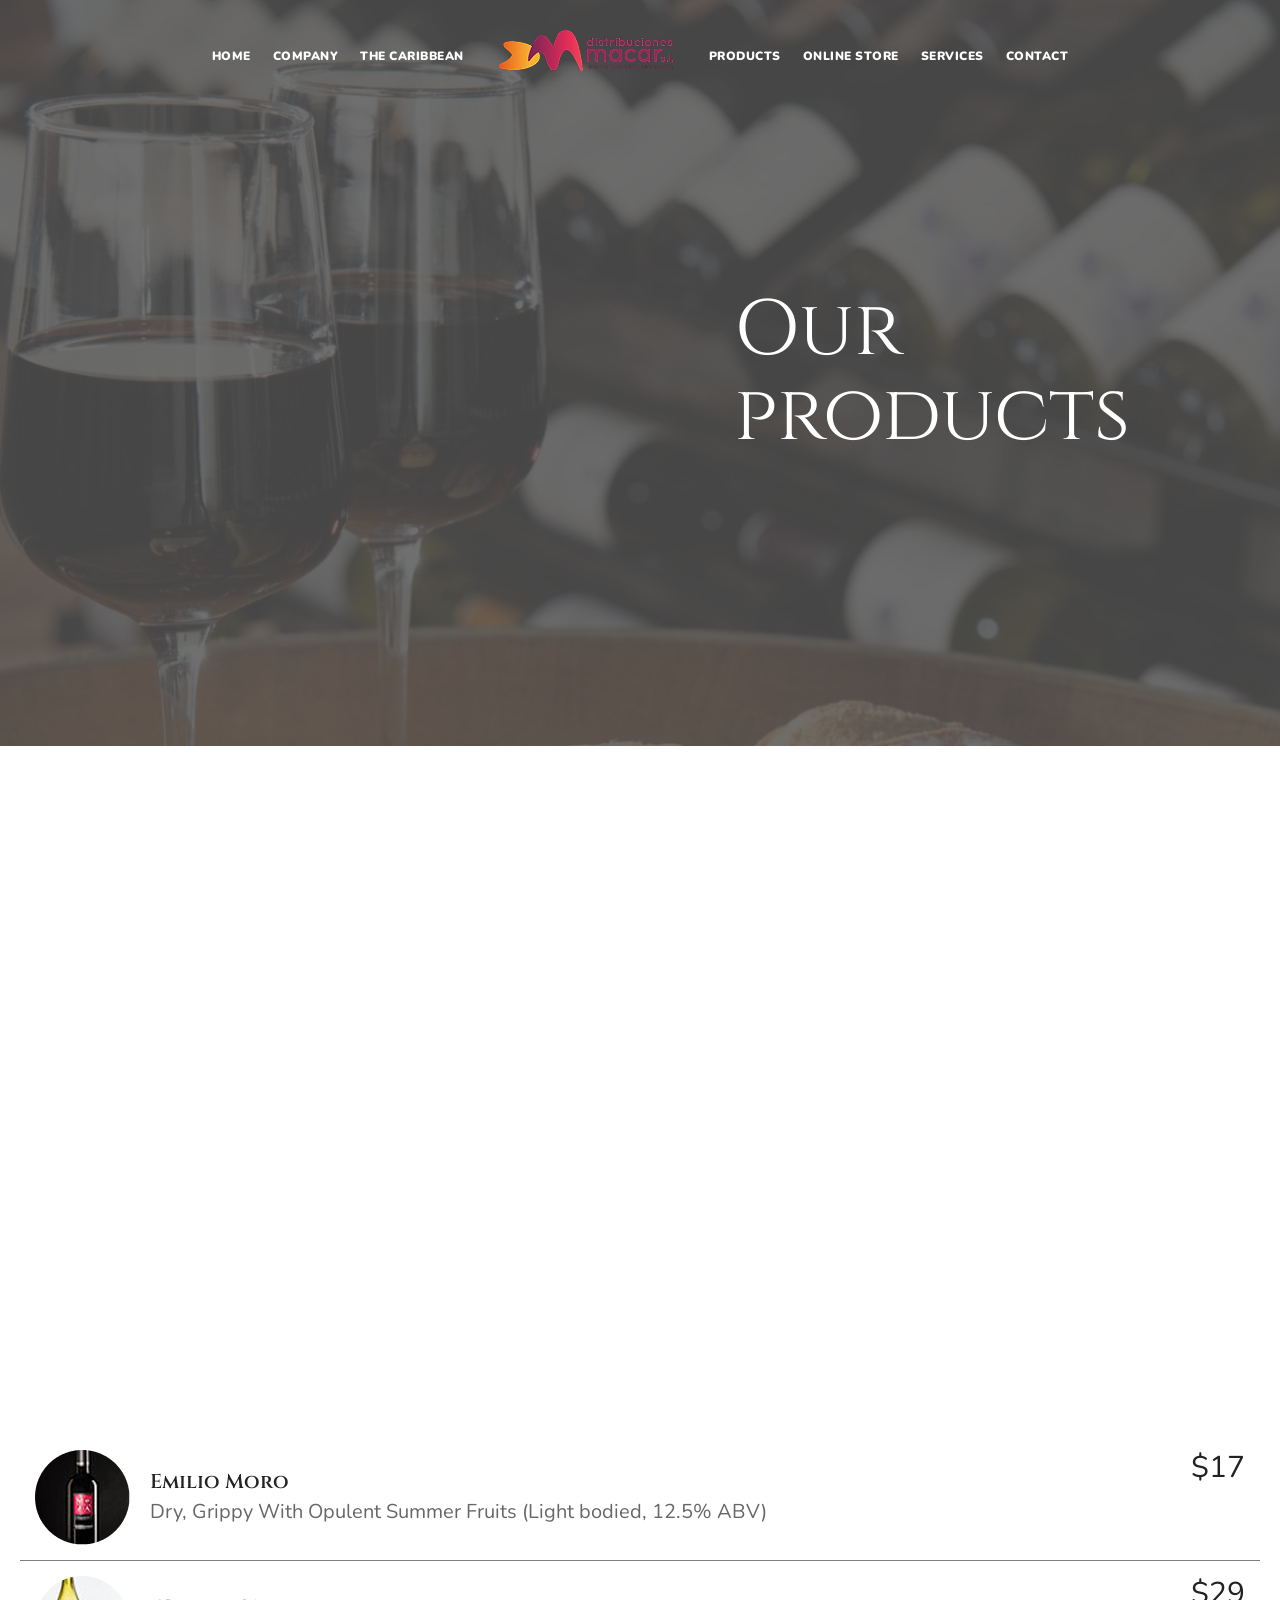
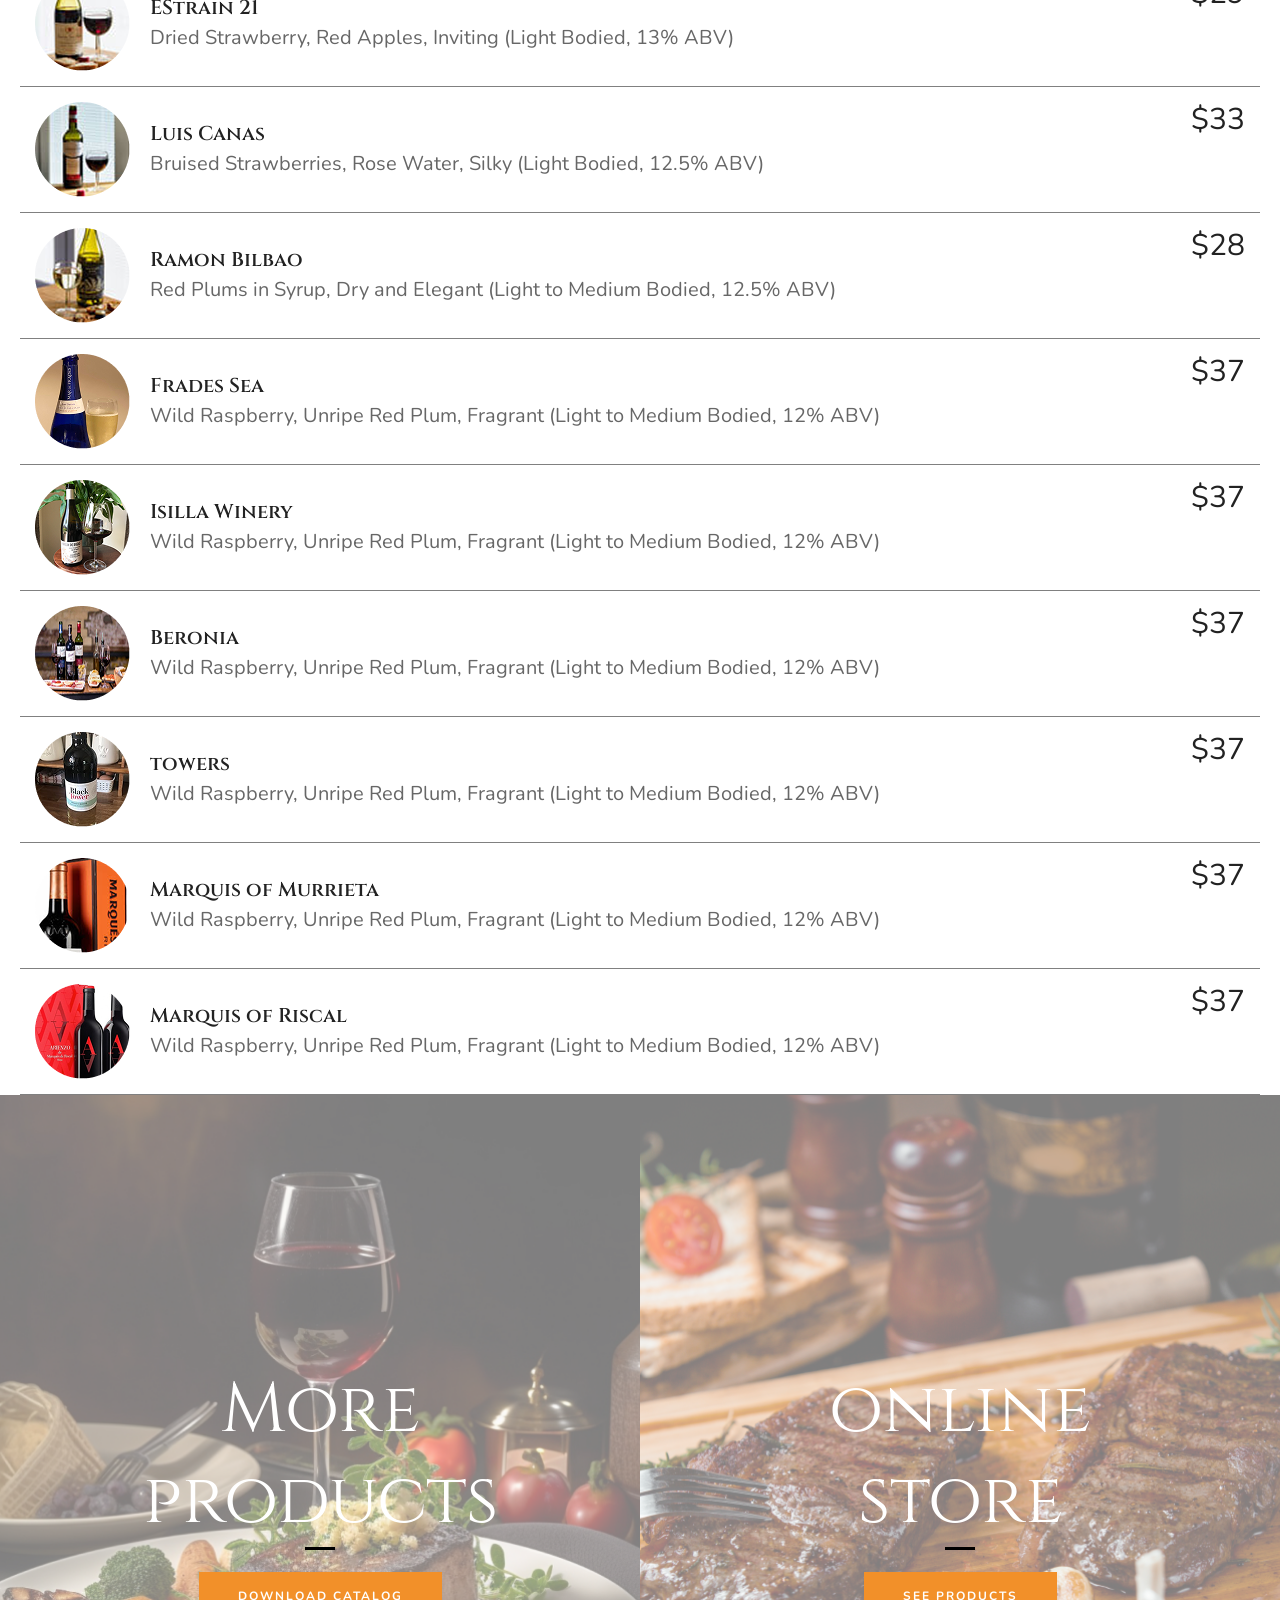
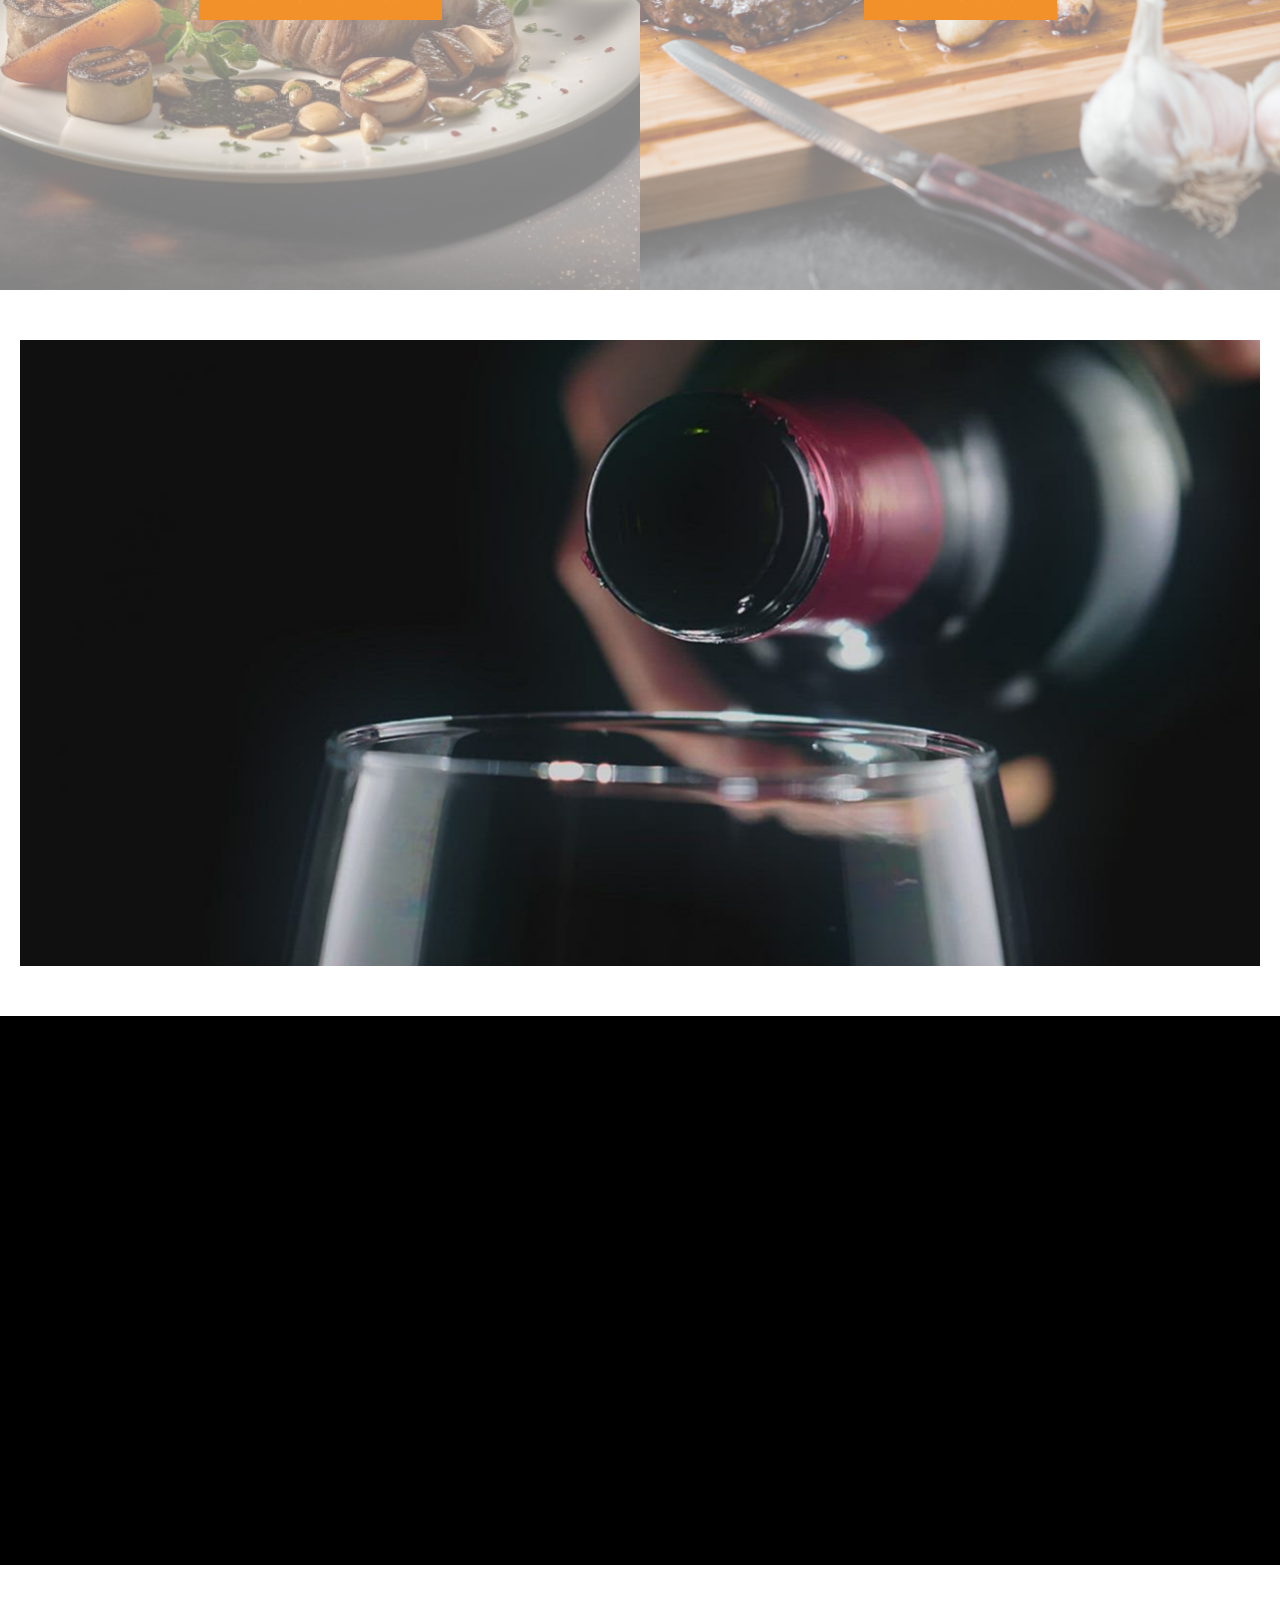
<file: product.html>
<!DOCTYPE html>
<html lang="en">

<head>
    <meta charset="UTF-8">
    <meta name="viewport" content="width=device-width, initial-scale=1.0">
    <link rel="stylesheet" href="./assests/css/style.css">
    <link rel="stylesheet" href="./assests/css/responsive.css">
    <link href="https://unpkg.com/aos@2.3.1/dist/aos.css" rel="stylesheet">
    <title>product</title>
</head>


<body>

    <header>
        <div class="container">
            <div class="row">
                <div class="header-wrapper">

                    <nav class="left-nav">
                        <ul>
                            <li><a href="./">Home</a></li>
                            <li><a href="./company">Company</a></li>
                            <li><a href="./the-carebbean">The Caribbean</a></li>
                        </ul>
                    </nav>

                    <div class="site_logo">
                        <a href="./">
                            <img src="./assests/images/header-logo.png" alt="">
                        </a>
                    </div>

                    <nav class="right-nav">
                        <ul>
                            <li><a href="./product">Products</a></li>
                            <li><a href="./online_store">Online Store</a></li>
                            <li><a href="./service">Services</a></li>
                            <li><a href="./contact">Contact</a></li>
                        </ul>
                    </nav>

                    <button class="header-toggle" id="headerToggle" type="button">
                        <span></span>
                        <span></span>
                        <span></span>
                    </button>

                </div>
            </div>
        </div>
    </header>

    <section class="product-banner">
        <div class="container">
            <div class="row">
                <div class="product-banner-wrapper" data-aos="fade-left" data-aos-anchor="#example-anchor"
                    data-aos-offset="500" data-aos-duration="500">
                    <h1>Our products</h1>
                </div>
            </div>
        </div>
    </section>


    <section class="exclusive">
        <div class="container">
            <div class="row">
                <div class="exclusive-wrapper">

                    <div class="exclusive-img">

                        <img src="./assests/images/exclusive.png" alt="" data-aos="fade-up-right">

                    </div>

                    <div class="exclusive-titel" data-aos="fade-up-left">
                        <h2>EXCLUSIVE WINERIES</h2>

                        <div class="black-line"></div>

                        <h3>A wine cellar like no other</h3>

                        <p>We have an extensive product catalog where we will find a wide variety of top quality wines
                            and a large gourmet selection of products such as hams, preserves, cheeses, liqueurs and
                            special presentations.
                        </p>

                    </div>
                </div>
            </div>

        </div>

    </section>

    <section class="circel">
        <div class="container">
            <div class="row">
                <div class="circel-wrapper">

                    <div class="circel-cards">

                        <div class="circel-card-img">
                            <img src="./assests/images/circel.png" alt="">

                            <div class="circel-card-titel">
                                <h2>
                                    Emilio Moro
                                </h2>

                                <p>Dry, Grippy With Opulent Summer Fruits (Light bodied, 12.5% ABV)</p>
                            </div>
                        </div>

                        <div class="circel-card-number">
                            <span>$17</span>
                        </div>

                    </div>





                    <div class="circel-cards">

                        <div class="circel-card-img">
                            <img src="./assests/images/circel1.png" alt="">

                            <div class="circel-card-titel">
                                <h2>
                                    EStrain 21
                                </h2>

                                <p>Dried Strawberry, Red Apples, Inviting (Light Bodied, 13% ABV)</p>
                            </div>
                        </div>

                        <div class="circel-card-number">
                            <span>$29</span>
                        </div>

                    </div>






                    <div class="circel-cards">

                        <div class="circel-card-img">
                            <img src="./assests/images/circel2.png" alt="">

                            <div class="circel-card-titel">
                                <h2>
                                    Luis Canas
                                </h2>

                                <p>Bruised Strawberries, Rose Water, Silky (Light Bodied, 12.5% ABV)
                            </div>
                        </div>

                        <div class="circel-card-number">
                            <span>$33</span>
                        </div>

                    </div>






                    <div class="circel-cards">

                        <div class="circel-card-img">
                            <img src="./assests/images/circel3.png" alt="">

                            <div class="circel-card-titel">
                                <h2>
                                    Ramon Bilbao
                                </h2>

                                <p>Red Plums in Syrup, Dry and Elegant (Light to Medium Bodied, 12.5% ABV)</p>
                            </div>
                        </div>

                        <div class="circel-card-number">
                            <span>$28</span>
                        </div>

                    </div>







                    <div class="circel-cards">

                        <div class="circel-card-img">
                            <img src="./assests/images/circel4.png" alt="">

                            <div class="circel-card-titel">
                                <h2>
                                    Frades Sea
                                </h2>

                                <p>Wild Raspberry, Unripe Red Plum, Fragrant (Light to Medium Bodied, 12% ABV)</p>
                            </div>
                        </div>

                        <div class="circel-card-number">
                            <span>$37</span>
                        </div>

                    </div>







                    <div class="circel-cards">

                        <div class="circel-card-img">
                            <img src="./assests/images/circel5.png" alt="">

                            <div class="circel-card-titel">
                                <h2>
                                    Isilla Winery
                                </h2>

                                <p>Wild Raspberry, Unripe Red Plum, Fragrant (Light to Medium Bodied, 12% ABV)</p>
                            </div>
                        </div>

                        <div class="circel-card-number">
                            <span>$37</span>
                        </div>

                    </div>






                    <div class="circel-cards">

                        <div class="circel-card-img">
                            <img src="./assests/images/circel6.png" alt="">

                            <div class="circel-card-titel">
                                <h2>
                                    Beronia
                                </h2>

                                <p>Wild Raspberry, Unripe Red Plum, Fragrant (Light to Medium Bodied, 12% ABV)</p>
                            </div>
                        </div>

                        <div class="circel-card-number">
                            <span>$37</span>
                        </div>

                    </div>





                    <div class="circel-cards">

                        <div class="circel-card-img">
                            <img src="./assests/images/circel7.png" alt="">

                            <div class="circel-card-titel">
                                <h2>
                                    towers
                                </h2>

                                <p>Wild Raspberry, Unripe Red Plum, Fragrant (Light to Medium Bodied, 12% ABV)</p>
                            </div>
                        </div>

                        <div class="circel-card-number">
                            <span>$37</span>
                        </div>

                    </div>






                    <div class="circel-cards">

                        <div class="circel-card-img">
                            <img src="./assests/images/circel8.png" alt="">

                            <div class="circel-card-titel">
                                <h2>
                                    Marquis of Murrieta
                                </h2>

                                <p>Wild Raspberry, Unripe Red Plum, Fragrant (Light to Medium Bodied, 12% ABV)</p>
                            </div>
                        </div>

                        <div class="circel-card-number">
                            <span>$37</span>
                        </div>

                    </div>






                    <div class="circel-cards">

                        <div class="circel-card-img">
                            <img src="./assests/images/circel9.png" alt="">

                            <div class="circel-card-titel">
                                <h2>
                                    Marquis of Riscal
                                </h2>

                                <p>Wild Raspberry, Unripe Red Plum, Fragrant (Light to Medium Bodied, 12% ABV)</p>
                            </div>
                        </div>

                        <div class="circel-card-number">
                            <span>$37</span>
                        </div>

                    </div>





                </div>
            </div>
        </div>
    </section>

    <section class="more">
        <div class="row">
            <div class="more-wrapper">

                <div class="more-card">
                    <h2>More products</h2>

                    <div class="black-line"></div>

                    <a class="custom-created-button" href="./service.html">download catalog</a>


                </div>

                <div class="more-card-a">

                    <h2>online store</h2>

                    <div class="black-line"></div>

                    <a class="custom-created-button" href="./service.html">see products</a>

                </div>
            </div>
        </div>
    </section>

    <div class="drink">
        <div class="container">
            <div class="row">
                <div class="drink-wrapper">
                    <img src="./assests/images/drink.png" alt="">
                </div>
            </div>
        </div>
    </div>






    <footer>
        <div class="container">
            <div class="row">
                <div class="footer-wrapper" data-aos="fade-up" data-aos-duration="3000">

                    <div class="fotter-logo">
                        <img src="./assests/images/header-logo.png" alt="">
                    </div>

                    <div class="footer-titel">

                        <h2>EL Real industrial estate, C/ Vente Vacío, nave 15, 04628 Antas, Almería</h2>

                        <h3>950 45 90 40, 645 262 417</h3>

                        <h4>info@cafeslacaribena.es</h4>

                    </div>

                    <div class="footer-icons">
                        <img src="./assests/images/footer-icon.png" alt="">
                        <img src="./assests/images/footer-icon1.png" alt="">
                        <img src="./assests/images/footer-icon2.png" alt="">
                        <img src="./assests/images/footer-icon3.png" alt="">
                    </div>

                    <div class="footer-last">
                        <p>© 2024cafeslacaribena.es. All Rights Reserved.</p>
                    </div>

                </div>
            </div>
        </div>
    </footer>




    <script src="./assests/js/index.js"></script>

    <script src="https://unpkg.com/aos@2.3.1/dist/aos.js"></script>

    <script>
        AOS.init();
    </script>
</body>

</html>
</file>
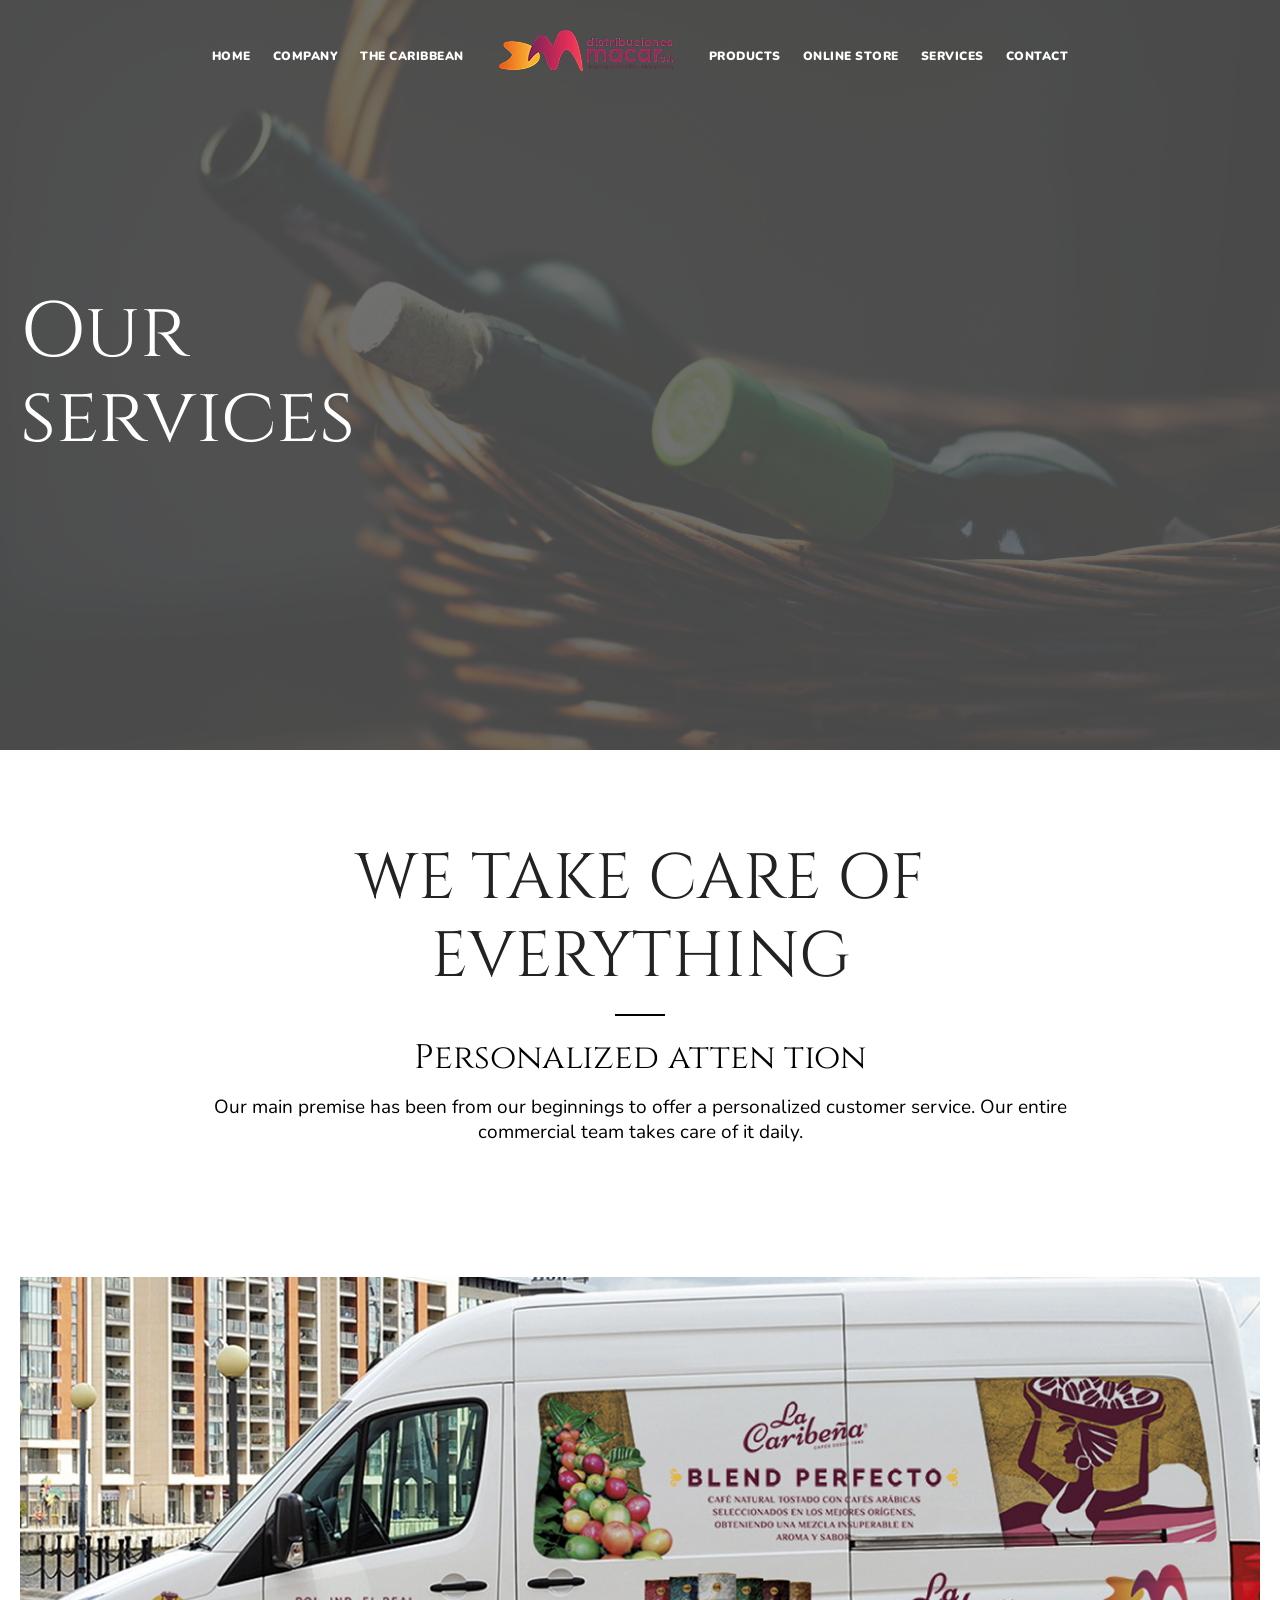
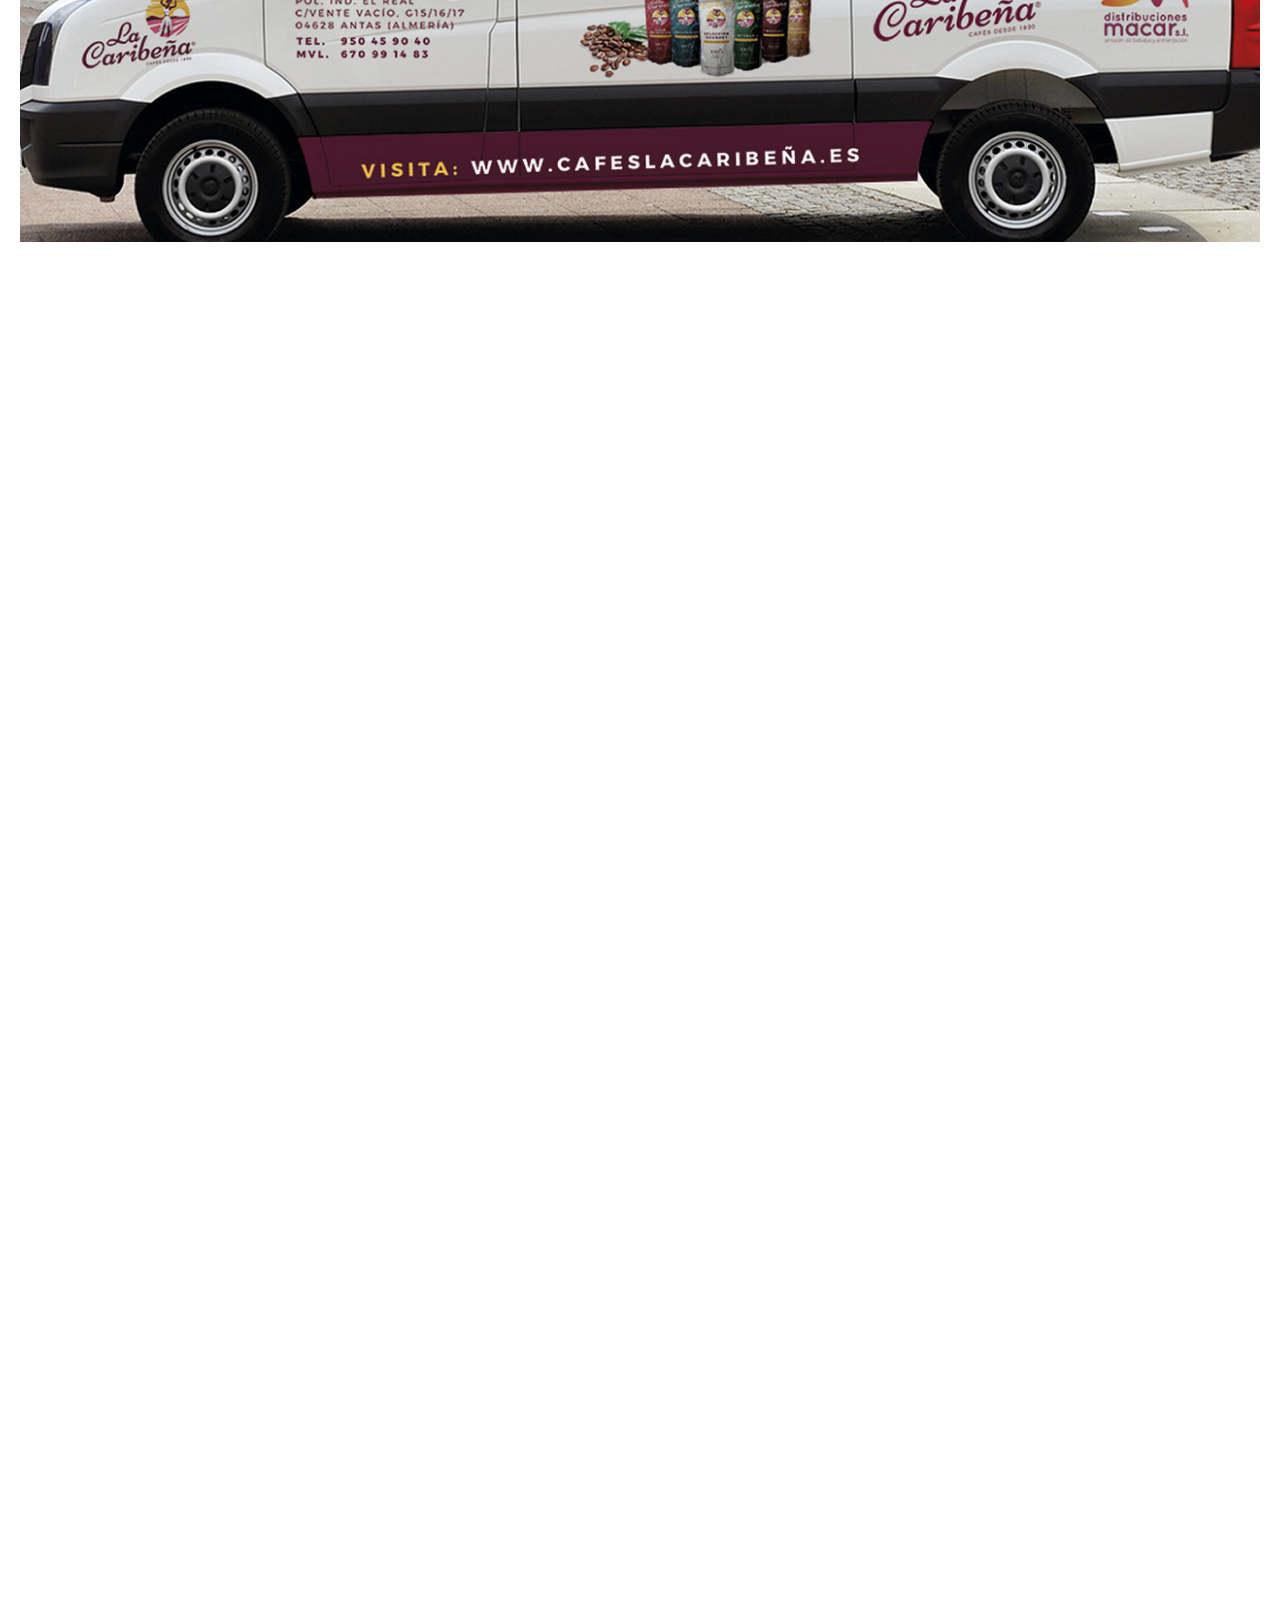
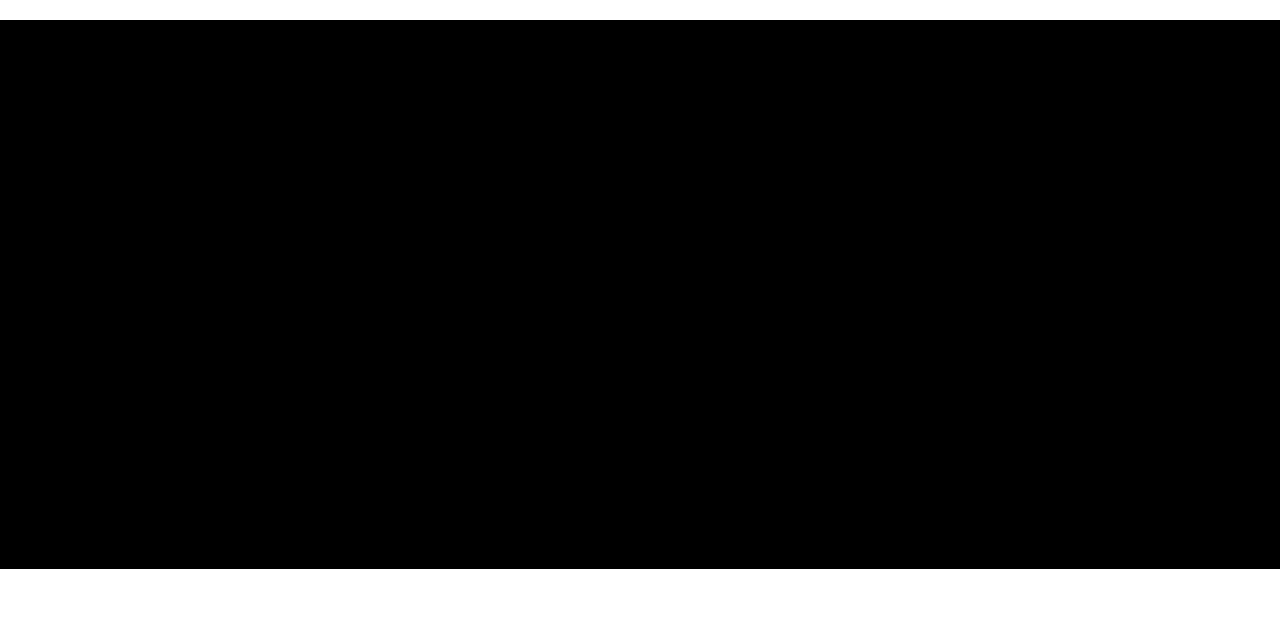
<file: service.html>
<!DOCTYPE html>
<html lang="en">

<head>
    <meta charset="UTF-8">
    <meta name="viewport" content="width=device-width, initial-scale=1.0">
    <link rel="stylesheet" href="./assests/css/style.css">
    <link rel="stylesheet" href="./assests/css/responsive.css">
    <link href="https://unpkg.com/aos@2.3.1/dist/aos.css" rel="stylesheet">

    <title>service</title>
</head>


<body>

    <header>
        <div class="container">
            <div class="row">
                <div class="header-wrapper">

                    <nav class="left-nav">
                        <ul>
                            <li><a href="./">Home</a></li>
                            <li><a href="./company">Company</a></li>
                            <li><a href="./the-carebbean">The Caribbean</a></li>
                        </ul>
                    </nav>

                    <div class="site_logo">
                        <a href="./">
                            <img src="./assests/images/header-logo.png" alt="">
                        </a>
                    </div>

                    <nav class="right-nav">
                        <ul>
                            <li><a href="./product">Products</a></li>
                            <li><a href="./online_store">Online Store</a></li>
                            <li><a href="./service">Services</a></li>
                            <li><a href="./contact">Contact</a></li>
                        </ul>
                    </nav>

                    <button class="header-toggle" id="headerToggle" type="button">
                        <span></span>
                        <span></span>
                        <span></span>
                    </button>

                </div>
            </div>
        </div>
    </header>

    <section class="service-banner">
        <div class="container">
            <div class="row">
                <div class="service-wrapper" data-aos="fade-up">

                    <h1>Our services</h1>

                </div>
            </div>
        </div>
    </section>

    <section class="after_banner">
        <div class="container">
            <div class="after_banner_wrapper">
                <h2 class="section_header">WE TAKE CARE OF EVERYTHING</h2>
                <div class="custom-short-line"></div>
                <h3 class="section-sub-heading">Personalized atten tion</h3>
                <p class="section_sub_para">
                    Our main premise has been from our beginnings to offer a personalized customer service. Our entire
                    commercial team takes care of it daily.
                </p>

            </div>
        </div>
    </section>


    <div class="truck">
        <div class="container">
            <div class="row">
                <div class="truck-wrapper">
                    <img src="./assests/images/truck.png" alt="">
                </div>
            </div>
        </div>
    </div>

    <section class="retail">
        <div class="container">
            <div class="row">
                <div class="retail-wrapper">

                    <div class="retail-card">

                        <div class="retail-img" data-aos="fade-right">
                            <img src="./assests/images/ratail.png" alt="">
                        </div>

                        <div class="retail-titel" data-aos="fade-left">

                            <h2>Retail and wholesale trade of wines, liquors and coffee</h2>

                            <p>
                                In addition to our sales to professional clients in the hospitality sector, we also have
                                our gourmet store with a selection of our best wines and delicatessen products so that
                                private clients and businessmen can enjoy them at their tables.
                            </p>
                        </div>
                    </div>



                    <div class="retail-card">

                        <div class="retail-img" data-aos="fade-right">
                            <img src="./assests/images/retail1.png" alt="">
                        </div>

                        <div class="retail-titel" data-aos="fade-left">

                            <h2>Retail and wholesale trade of wines, liquors and coffee</h2>

                            <p>
                                In addition to our sales to professional clients in the hospitality sector, we also have
                                our gourmet store with a selection of our best wines and delicatessen products so that
                                private clients and businessmen can enjoy them at their tables.
                            </p>
                        </div>
                    </div>




                    <div class="retail-card">

                        <div class="retail-img" data-aos="fade-right">
                            <img src="./assests/images/retail2.png" alt="">
                        </div>

                        <div class="retail-titel" data-aos="fade-left">

                            <h2>Retail and wholesale trade of wines, liquors and coffee</h2>

                            <p>
                                In addition to our sales to professional clients in the hospitality sector, we also have
                                our gourmet store with a selection of our best wines and delicatessen products so that
                                private clients and businessmen can enjoy them at their tables.
                            </p>
                        </div>
                    </div>


                </div>
            </div>
        </div>
    </section>


    <footer>
        <div class="container">
            <div class="row">
                <div class="footer-wrapper" data-aos="fade-up" data-aos-duration="3000">

                    <div class="fotter-logo">
                        <img src="./assests/images/header-logo.png" alt="">
                    </div>

                    <div class="footer-titel">

                        <h2>EL Real industrial estate, C/ Vente Vacío, nave 15, 04628 Antas, Almería</h2>

                        <h3>950 45 90 40, 645 262 417</h3>

                        <h4>info@cafeslacaribena.es</h4>

                    </div>

                    <div class="footer-icons">
                        <img src="./assests/images/footer-icon.png" alt="">
                        <img src="./assests/images/footer-icon1.png" alt="">
                        <img src="./assests/images/footer-icon2.png" alt="">
                        <img src="./assests/images/footer-icon3.png" alt="">
                    </div>

                    <div class="footer-last">
                        <p>© 2024cafeslacaribena.es. All Rights Reserved.</p>
                    </div>

                </div>
            </div>
        </div>
    </footer>



    <script src="./assests/js/index.js"></script>
    <script src="https://unpkg.com/aos@2.3.1/dist/aos.js"></script>

    <script>
        AOS.init();
    </script>
</body>

</html>
</file>
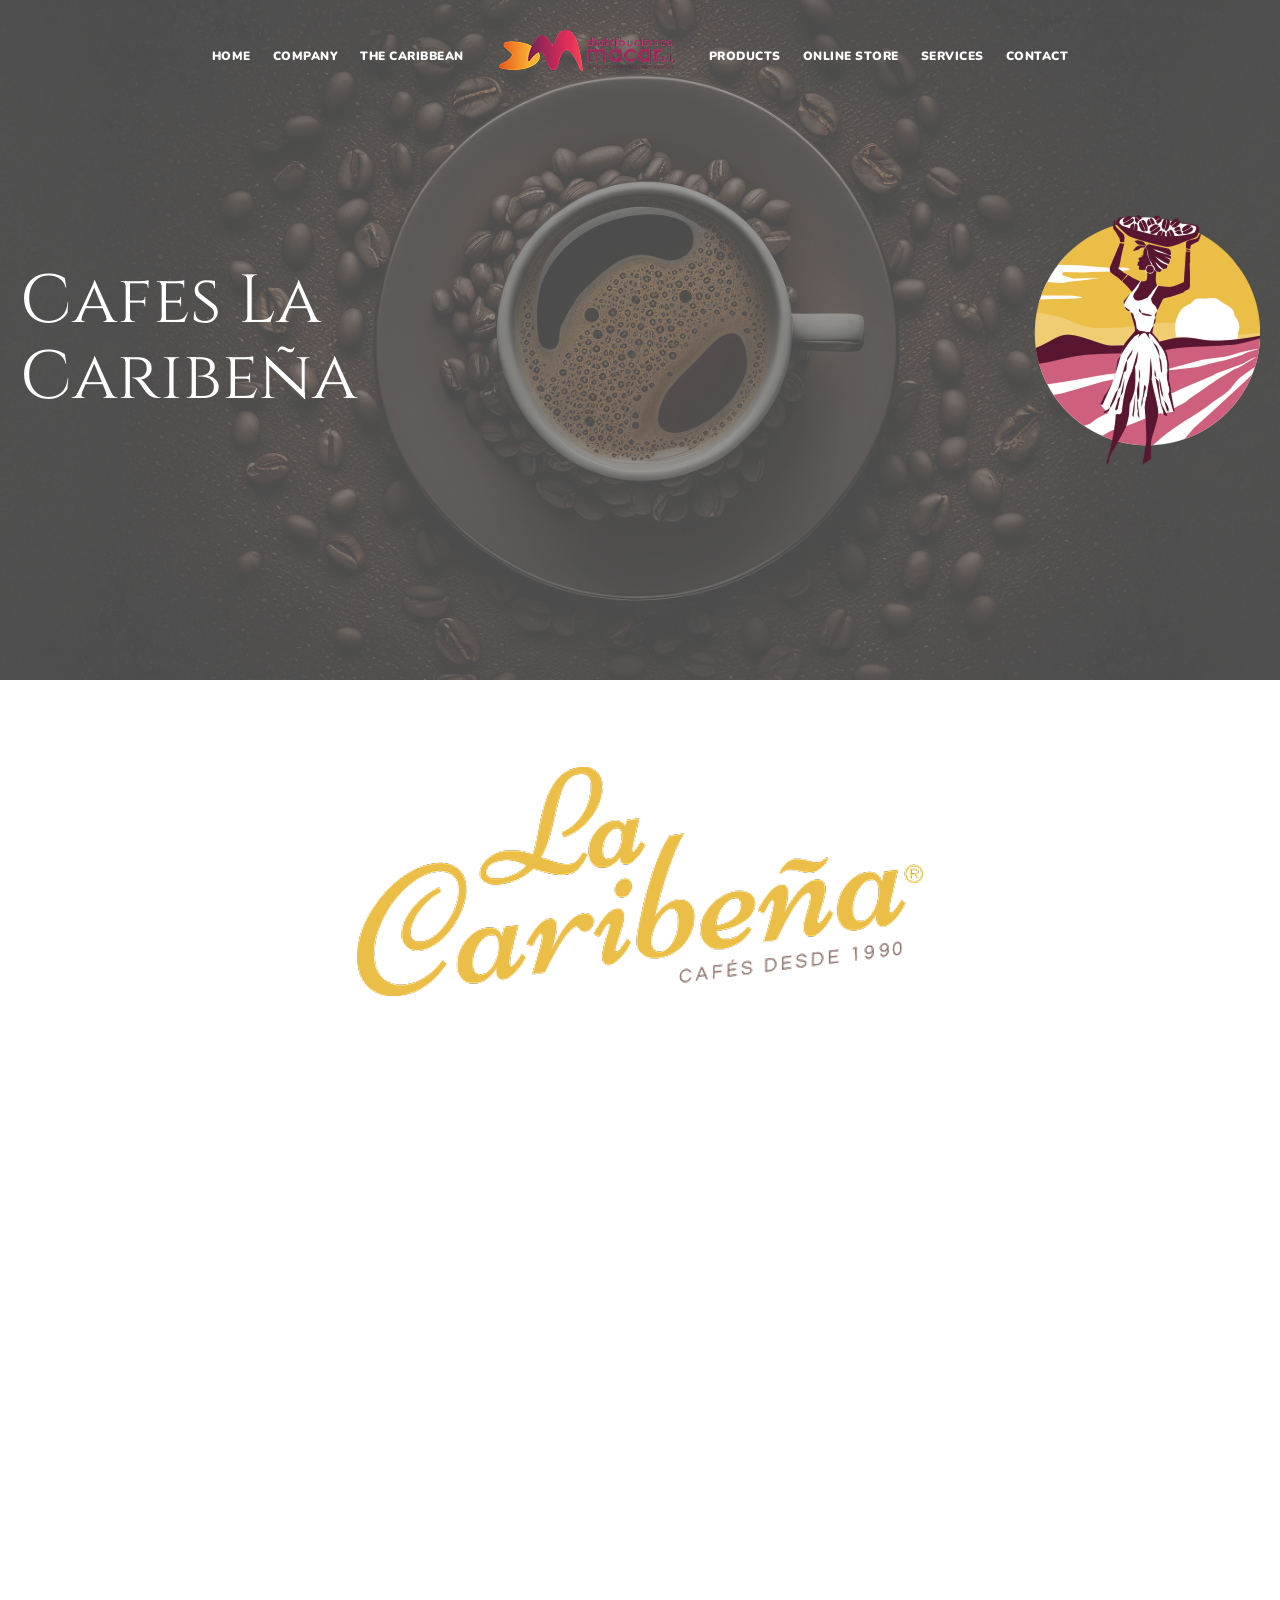
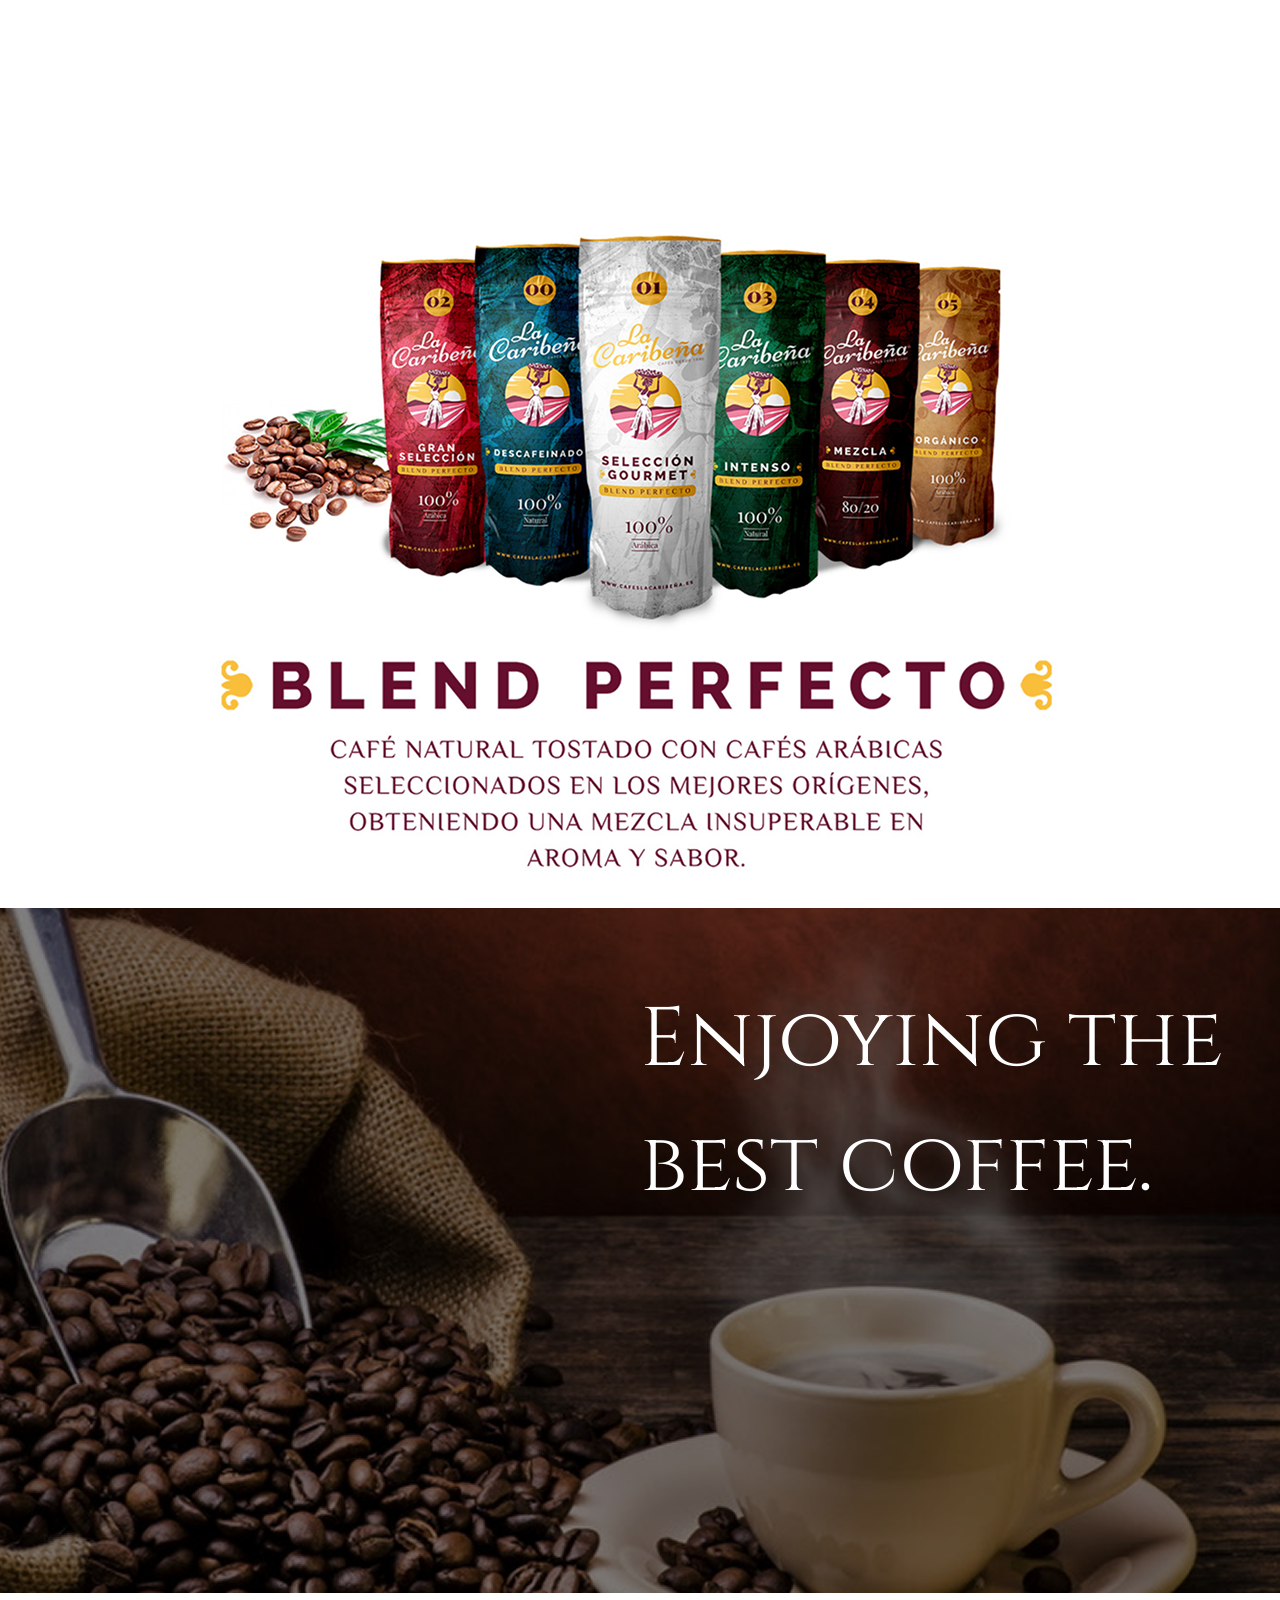
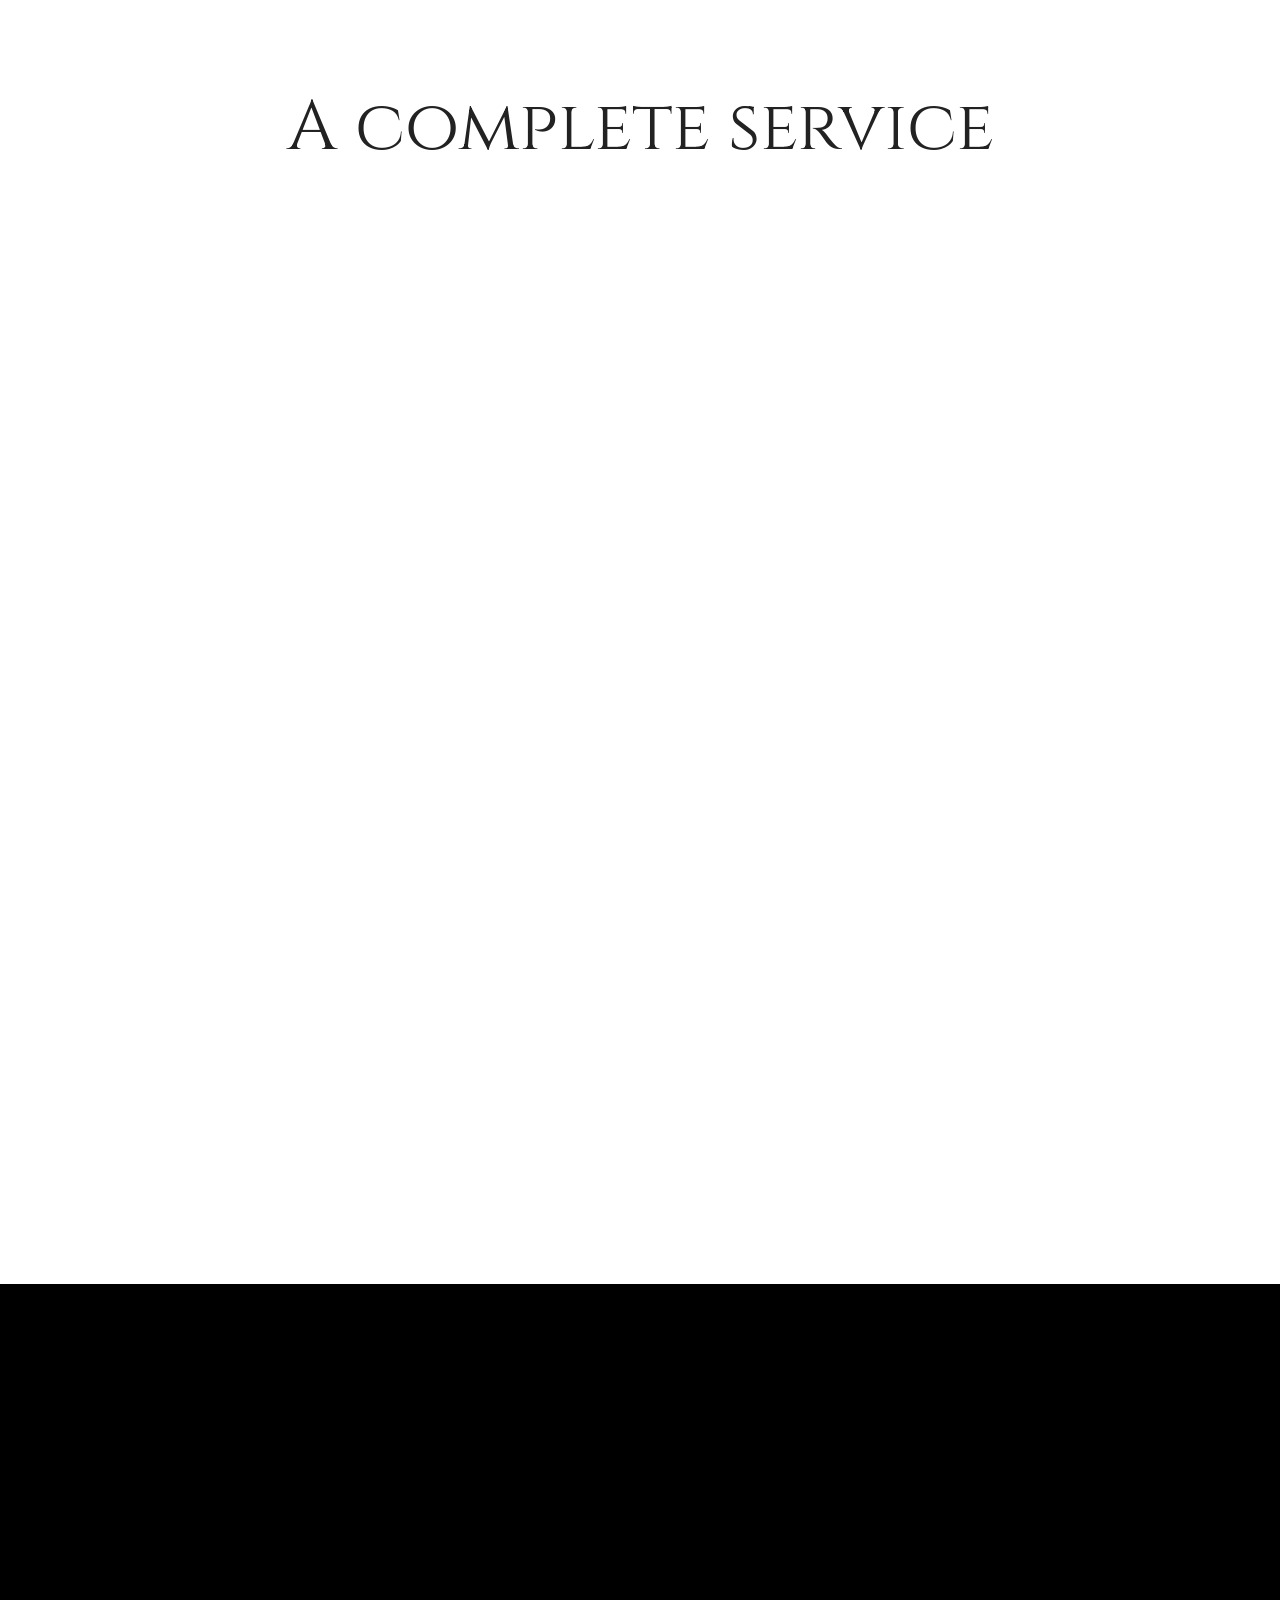
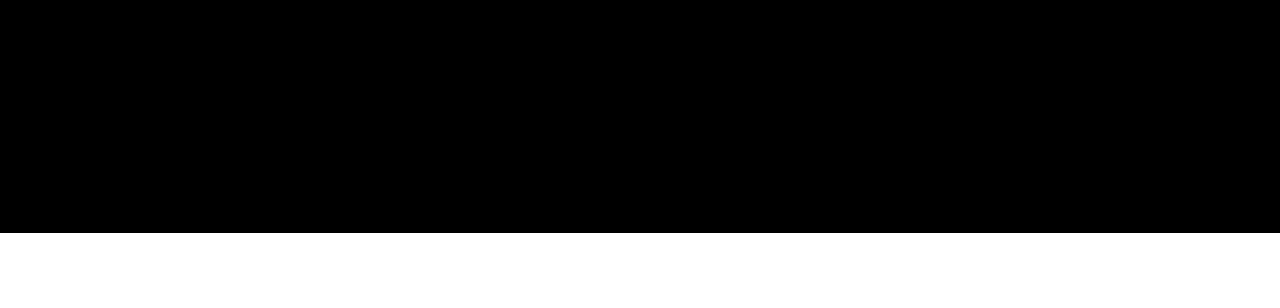
<file: the-carebbean.html>
<!DOCTYPE html>
<html lang="en">

<head>
    <meta charset="UTF-8">
    <meta name="viewport" content="width=device-width, initial-scale=1.0">
    <link rel="stylesheet" href="./assests/css/style.css">
    <link rel="stylesheet" href="./assests/css/responsive.css">
    <link href="https://unpkg.com/aos@2.3.1/dist/aos.css" rel="stylesheet">

    <title>carebbean</title>
</head>


<body>

    <header>
        <div class="container">
            <div class="row">
                <div class="header-wrapper">

                    <nav class="left-nav">
                        <ul>
                            <li><a href="./">Home</a></li>
                            <li><a href="./company">Company</a></li>
                            <li><a href="./the-carebbean">The Caribbean</a></li>
                        </ul>
                    </nav>

                    <div class="site_logo">
                        <a href="./">
                            <img src="./assests/images/header-logo.png" alt="">
                        </a>
                    </div>

                    <nav class="right-nav">
                        <ul>
                            <li><a href="./product">Products</a></li>
                            <li><a href="./online_store">Online Store</a></li>
                            <li><a href="./service">Services</a></li>
                            <li><a href="./contact">Contact</a></li>
                        </ul>
                    </nav>

                    <button class="header-toggle" id="headerToggle" type="button">
                        <span></span>
                        <span></span>
                        <span></span>
                    </button>

                </div>
            </div>
        </div>
    </header>

    <section class="carebbean-banner">
        <div class="container">
            <div class="row">
                <div class="carebbean-wrapper">

                    <div class="carebbean-wrapper-titel" data-aos="fade-right">

                        <h1>Cafes La Caribeña</h1>

                    </div>

                    <div class="carebbean-wrapper-logo" data-aos="fade-left">

                        <img src="./assests/images/carebbean-logo.png" alt="">

                    </div>

                </div>
            </div>
        </div>
    </section>


    <section class="la">
        <div class="container">
            <div class="row">

                <div class="la-logo" data-aos="flip-left">
                    <img src="./assests/images/la.png" alt="">
                </div>

                <div class="la-wrapper">

                    <div class="la-titel" data-aos="fade-up-right">

                        <h2>OWN ELABORATION</h2>

                        <div class="black-line"></div>

                        <h3>Coffee producers</h3>

                        <p>Robustiano Carrillo Chacón built our famous “La Caribeña” coffee roastery in the town of
                            Macael (Almería), together with his family, in 1994.
                        </p>

                        <p>Cafés La Caribeña was the first company in the province of Almería to leave the grinder and
                            coffee machine on deposit in a restaurant and to establish a practical after-sales service
                            for its services.

                        </p>

                        <p>We offer the best after-sales service in the province of Almería, with a barista who explains
                            how to make the best coffees, cappuccino, espresso or the perfect Cortado. We also have a
                            classroom at our headquarters where our experienced baristas give courses and conferences
                            about this interesting world of coffee.

                        </p>

                    </div>


                    <div class="la-image" data-aos="fade-up-left">

                        <img src="./assests/images/la1.png" alt="">

                    </div>




                </div>
            </div>
        </div>
    </section>



    <div class="blend">
        <div class="container">
            <div class="row">
                <div class="blend-wrapper">

                    <img src="./assests/images/blend.png" alt="">

                </div>
            </div>
        </div>
    </div>



    <section class="enjoy">
        <div class="container">
            <div class="row">
                <div class="enjoy-wrapper">

                    <h2>Enjoying the best coffee.</h2>

                </div>
            </div>
        </div>
    </section>


    <section class="complete">
        <div class="container">
            <div class="row">

                <div class="complete-titel">
                    <h2>A complete service</h2>
                </div>

                <div class="complete-wrapper">

                    <div class="complete-cards" data-aos="fade-up" data-aos-duration="3000">

                        <div class="complete-card-img">

                            <img src="./assests/images/complete.png" alt="">

                        </div>

                        <div class="complete-card-sub-titel">

                            <h3>Machinery</h3>

                        </div>

                    </div>



                    <div class="complete-cards" data-aos="fade-down" data-aos-duration="3000">

                        <div class="complete-card-img">

                            <img src="./assests/images/complete1.png" alt="">

                        </div>

                        <div class="complete-card-sub-titel">

                            <h3>Crockery</h3>

                        </div>
                    </div>





                    <div class="complete-cards" data-aos="fade-down" data-aos-duration="3000">

                        <div class="complete-card-img">

                            <img src="./assests/images/complete2.png" alt="">

                        </div>

                        <div class="complete-card-sub-titel">

                            <h3>Technical Service 365 days a year</h3>

                        </div>
                    </div>





                    <div class="complete-cards" data-aos="fade-up" data-aos-duration="3000">

                        <div class="complete-card-img">

                            <img src="./assests/images/complete3.png" alt="">

                        </div>

                        <div class="complete-card-sub-titel">

                            <h3>Baristas specialized in coffee preparation</h3>

                        </div>
                    </div>




                </div>
            </div>
        </div>
    </section>


    <footer>
        <div class="container">
            <div class="row">
                <div class="footer-wrapper" data-aos="fade-up" data-aos-duration="3000">

                    <div class="fotter-logo">
                        <img src="./assests/images/header-logo.png" alt="">
                    </div>

                    <div class="footer-titel">

                        <h2>EL Real industrial estate, C/ Vente Vacío, nave 15, 04628 Antas, Almería</h2>

                        <h3>950 45 90 40, 645 262 417</h3>

                        <h4>info@cafeslacaribena.es</h4>

                    </div>

                    <div class="footer-icons">
                        <img src="./assests/images/footer-icon.png" alt="">
                        <img src="./assests/images/footer-icon1.png" alt="">
                        <img src="./assests/images/footer-icon2.png" alt="">
                        <img src="./assests/images/footer-icon3.png" alt="">
                    </div>

                    <div class="footer-last">
                        <p>© 2024cafeslacaribena.es. All Rights Reserved.</p>
                    </div>

                </div>
            </div>
        </div>
    </footer>




    <script src="./assests/js/index.js"></script>
    <script src="https://unpkg.com/aos@2.3.1/dist/aos.js"></script>

    <script>
        AOS.init();
    </script>
</body>

</html>
</file>
<file: assests/css/style.css>
@import url('https://fonts.googleapis.com/css2?family=Cinzel:wght@400..900&display=swap');
@import url('https://fonts.googleapis.com/css2?family=Nunito:ital,wght@0,200..1000;1,200..1000&display=swap');


* {
    margin: 0;
    padding: 0;
    box-sizing: border-box;
    font-family: "Nunito", sans-serif;
}

html {
    scroll-behavior: smooth;
}

body {
    margin: 0;
  
    font-size: 16px;
    line-height: 1.5;
    color: #222;
    background: #fff;
    overflow-x: hidden;
    position: relative;
}

.container {
    width: 100%;
    max-width: 1280px;
    margin: 0 auto;
    padding: 0 20px;
}

.row {
    width: 100%;
}

h1,
h2,
h3,
h4,
h5,
h6 {
    font-family: "Cinzel", serif;
    margin: 0;
}

ul,
ol {
    margin: 0;
    padding: 0;
    list-style: none;
}

a {
    display: inline-block;
    color: inherit;
    text-decoration: none;
}

img {
    display: block;
    max-width: 100%;
    height: auto;
}

button,
input,
textarea,
select {
    font-family: inherit;
}

button {
    cursor: pointer;
}

section {
    width: 100%;
}



.section_header {
    font-size: 70px;
    line-height: 91px;
    font-weight: 400;
    text-align: center;
    margin-bottom: 20px;
}

.custom-created-button {
    background: #f29029;
    font-size: 12px;
    line-height: 12px;
    letter-spacing: 2px;
    font-weight: 700;
    text-transform: uppercase;
    color: #ffffff;
    text-align: center;
    padding: 18px 39px;
    margin-top: 24px;
    transition: all 0.3s ease;
}


.section-sub-heading {
    color: #000000;
    text-align: center;
    font-size: 36px;
    line-height: 48px;
    font-weight: 400;
    margin-bottom: 25px;
}

.section_sub_para {
    color: #000000;
    text-align: center;
    font-size: 20px;
    line-height: 24px;
    font-weight: 400;
    margin-bottom: 25px;
}




/* ////////////////////////////////header/////////////////////// */
.header-wrapper {
    display: flex;
    align-items: center;
    justify-content: center;
    gap: 52px;
}

.header-wrapper ul {
    display: flex;
    align-items: center;
    gap: 30px;
}

.custom-created-button:hover {
    background: #ffffff;
    color: #f29029;
    border-color: #f29029;
}


.header-wrapper ul li a {
    transition: color 0.3s ease;
}

.header-wrapper ul li a:hover {
    color: #F29029;
}

.header-wrapper ul li {
    list-style: none;
}

.header-wrapper ul a {
    font-size: 12px;
    font-weight: 900;
    text-transform: uppercase;
    letter-spacing: .5px;
    color: #fff;
    text-decoration: none;
    white-space: nowrap;
}

header {
    position: fixed;
    top: 0;
    left: 0;
    right: 0;
    width: 100%;
    padding: 30px 0;
    color: #fff;
    background: transparent;
    z-index: 1000;
    transition: all 0.3s ease;
}

header.scrolled {
    background: #000;
}

header.scrolled {
    background: rgba(0, 0, 0, 0.9);
    padding: 20px 0;
}

.site_logo {
    flex-shrink: 0;
}

.site_logo img {
    display: block;
    width: 175px;
    max-width: 100%;
    height: auto;
}

.after_banner_wrapper {

    text-align: center;
}

.header-toggle {
    display: none;
    width: 42px;
    height: 42px;
    padding: 8px;
    border: 0;
    background: transparent;
    cursor: pointer;
    flex-direction: column;
    align-items: center;
    justify-content: center;
    gap: 5px;
}

.header-toggle span {
    display: block;
    width: 25px;
    height: 2px;
    background: #fff;
    transition: all 0.3s ease;
}

.banner {
    padding: 100px 0;
    background-image: url(../images/banner-img.png);
    background-position: top;
    background-repeat: no-repeat;
    background-size: cover;
    width: 100%;
    min-height: 746px;
    display: flex;
    align-items: center;
    color: #fff;
}

.banner-wrapper {
    width: 100%;
}

.banner-wrapper h1 {
    font-size: 78px;
    font-weight: 400;
    line-height: 85.9px;
    max-width: 701px;
    margin: 0;
}

h1.family {
    max-width: 526px;
}

section.banner-company {
    padding: 100px 0;
    background-image: url(../images/company-banner.png);
    background-position: center;
    background-repeat: no-repeat;
    background-size: cover;
    width: 100%;
    min-height: 746px;
    display: flex;
    align-items: center;
    color: #fff;
    overflow: hidden !important;
}




/* ////////////////////////////////////////////////after-banner/////////////////// */

section.after_banner {
    padding: 89px 0 89px;
}

.custom-short-line {
    margin-bottom: 20px;
    display: inline-block;
    border-bottom: 2px solid black;
    width: 50px;
}

.after_banner_wrapper {
    text-align: center;
    width: 100%;
    max-width: 901px;
    margin: 0 auto;
}




/* ////////////////////////////////////bar-menu//////////////////////////////////// */


section.bar-menu {
    padding: 124px 0 88px;
}

.bar-menu-titel {
    background-image: url(../images/bar-menu.png);
    background-position: center;
    background-repeat: no-repeat;
    background-size: cover;
    width: 100%;
    height: 100%;
    min-height: 792px;
    display: flex;
    align-items: center;
    flex-direction: column;
    color: white;
    justify-content: center;
}



.bar-menu-sub-titel {
    background-image: url(../images/bar-menu-1.png);
    background-position: center;
    background-repeat: no-repeat;
    background-size: cover;
    width: 100%;
    height: 100%;
    min-height: 792px;
    display: flex;
    align-items: center;
    flex-direction: column;
    color: white;
    justify-content: center;


}

.bar-menu-wrapper {
    display: flex;
    align-items: center;
    justify-content: center;
}


section.bar-menu h3.section-sub-heading {
    font-size: 24px;
    line-height: 28px;
    font-weight: 400;
    color: white;
    max-width: 462px;
}

.custom-white-btn {
    color: black;
    background: white;
}

section.bar-menu .custom-short-line {
    border-bottom: 2px solid white;
}



/* //////////////////////////////////////bottel////////////////////////////////////// */



.bottel-wrapper {
    display: flex;
    align-items: center;
    justify-content: space-between;
    text-align: center;
    gap: 87px;
}

.bottel-cards-titel h3 {
    font-size: 19px;
    line-height: 23px;
    font-weight: 400;
    color: black;
}


.bottel-cards-titel h3 {
    font-size: 19px;
    line-height: 23px;
    font-weight: 400;
    color: black;
    border-bottom: 2px solid #F29029;
    padding: 0px 0 20px;
    max-width: 303px;
}

.bottel-img img {
    margin: 0 auto;
}

.bottel-cards-titel h4 {
    font-size: 22px;
    line-height: 27px;
    font-weight: 400;
    color: #F29029;
    margin-top: 10px;
}

.bottel-titel {
    margin-bottom: 72px;
}

.bottel-btn {
    text-align: center;
    margin-top: 57px;
}

/* /////////////////////////////////////////////cafes/////////////// */

section.cafes {
    padding: 81px 0 91px;
}

.cafe-wrapper {
    background-image: url(../images/cafes.png);
    background-position: center;
    background-repeat: no-repeat;
    background-size: cover;
    width: 100%;
    min-height: 742px;
    display: flex;
    flex-direction: column;
    align-items: end;
    padding: 180px 149px;
    position: relative;
}

.cafe-wrapper::before {
    content: "";
    position: absolute;
    inset: 0;
    background: rgba(0, 0, 0, 0.45);
}

.cafe-wrapper>* {
    position: relative;
    z-index: 1;
}

section.cafes p.section_sub_para {
    max-width: 700px;
    font-size: 20px;
    line-height: 30px;
    color: white;
    margin-top: 45px;
    text-align: end;
}


section.cafes .custom-short-line {
    border-bottom: 2px solid white;
}

.cafe-wrapper span {
    font-size: 20px;
    line-height: 30px;
    font-weight: 400;
    color: white;
    margin-bottom: 47px;
}

section.cafes h2.section_header {
    color: white;
}



/* ////////////////////////service/////////////////// */

section.service {
    padding: 0px 0 104px;
}

.service-wrapper {
    display: flex;
    align-items: center;
    justify-content: space-between;
}

.service-cards-titel h3 {
    font-size: 32px;
    line-height: 42px;
    font-weight: 400;
    max-width: 303px;
    text-align: center;
    margin: 0 auto;
    margin-top: 24px;
}

.service-titel {
    margin-bottom: 52px;
}


/* ///////////////////////footer////////////////////////////////// */

footer {
    background: black;
}

.footer-titel h2 {
    font-size: 17px;
    font-weight: 400;
    line-height: 27px;
    max-width: 547px;
    margin-top: 55px;
    margin-bottom: 16px;
}

.footer-titel h3 {
    font-size: 18px;
    font-weight: 400;
    line-height: 28px;
}

.footer-titel h4 {
    font-size: 18px;
    font-weight: 400;
    line-height: 28px;
    margin-bottom: 16px;
    margin-top: 16px;
}

.footer-last p {
    font-size: 12px;
    font-weight: 400;
    line-height: 24px;
}

.footer-icons {
    display: flex;
    align-items: center;
    gap: 10px;
    border-bottom: 2px solid white;
    padding: 0 0 55px;
}

.footer-last {
    margin-top: 16px;
}

.footer-wrapper {
    display: flex;
    flex-direction: column;
    align-items: center;
    text-align: center;
    color: white;
    padding: 50px;
}



/* /////////////////////////////////room//////////////////// */
.room-wrapper img {
    width: 100%;
}

/* /////////////////////////////client///////////////////// */

section.client {
    padding: 88px 0 86px;
    overflow: hidden !important;
}

.client-titel p {
    font-size: 20px;
    line-height: 24px;
    font-weight: 400;
    max-width: 918px;
    margin: 0 auto;
    text-align: center;
}

.client-wrapper {
    display: grid;
    grid-template-columns: repeat(4, 1fr);
    align-items: center;
    margin-top: 60px;
}



/* ////////////////////////////////////double///////////////////////// */


.double {
    padding: 60px 0 60px;
    overflow: hidden !important;
}

.double-wrapper {
    display: flex;
    align-items: center;
    flex-direction: column;
    gap: 105px;
}





/* ////////////////////////////////carebbean-banner///////////////// */

.carebbean-banner {
    background-image: url(../images/caribean-banner.png);
    background-position: center;
    background-repeat: no-repeat;
    background-size: cover;
    width: 100%;
    min-height: 750px;
    display: flex;
    align-items: center;
    position: relative;
    overflow: hidden !important;
}

.carebbean-banner::before {
    content: "";
    position: absolute;
    inset: 0;
    background: rgba(0, 0, 0, 0.40);
}

.carebbean-banner > * {
    position: relative;
    z-index: 1;
}

.carebbean-wrapper {
    display: flex;
    align-items: center;
    justify-content: space-between;
}

.carebbean-wrapper-titel h1 {
    font-size: 78px;
    line-height: 85px;
    font-weight: 400;
    color: white;
    max-width: 526px;
}







/* /////////////////////////////////////la///////////////////// */

section.la {
    padding: 87px 0 80px;
    overflow: hidden !important;
}

.la-logo img {
    margin: 0 auto;
}

.la-logo {
    margin-bottom: 87px;
}

.la-titel h2 {
    font-size: 48px;
    line-height: 91px;
    font-weight: 400;
    margin-bottom: 10px;
}

.la-titel h3 {
    font-size: 36px;
    line-height: 24px;
    font-weight: 400;
    margin-top: 25px;
    margin-bottom: 15px;
}

.la-titel p {
    max-width: 561px;
    font-size: 20px;
    line-height: 24px;
    font-weight: 400;
    margin-bottom: 25px;
}

.black-line {
    width: 30px;
    height: 3px;
    background: black;
}

.la-wrapper {
    display: flex;
    align-items: center;
    justify-content: space-between;
    gap: 84px;
}

/* ///////////////////////////////////blend////////////////////////// */


.blend-wrapper img {
    margin: 0 auto;
}

/* ////////////////////////////////enjoy///////////////////////////// */

.enjoy {
    background-image: url(../images/enjoy.png);
    background-position: center;
    background-repeat: no-repeat;
    background-size: cover;
    width: 100%;
    min-height: 685px;



}

.enjoy-wrapper h2 {
    font-size: 83px;
    font-weight: 400;
    max-width: 620px;
    color: white;
    margin-top: 70px;
}

.enjoy-wrapper {
    display: flex;
    justify-content: end;
}


/* /////////////////////////complete/////////////////////// */

section.complete {
    padding: 90px 0 84px;
    overflow: hidden !important;
}

.complete-card-sub-titel h3 {
    font-size: 32px;
    line-height: 42px;
    font-weight: 400;
    max-width: 388px;
    text-align: center;
    margin-top: 24px;
}

.complete-titel h2 {
    font-size: 70px;
    line-height: 91px;
    font-weight: 400;
    text-align: center;
    margin-bottom: 72px;
}

.complete-wrapper {
    display: grid;
    grid-template-columns: repeat(2, 1fr);
    row-gap: 72px;
    max-width: 888px !important;
    margin: 0 auto;
}
.complete-cards {
    width: 100% !important;
    max-width: 388px !important;
}


/* ///////////////////////////product-banner///////////////////// */

.product-banner-wrapper h1 {
    font-size: 78px;
    line-height: 85px;
    font-weight: 400;
    max-width: 526px;
    color: white;
}

.product-banner {
    background-image: url(../images/product-banner.png);
    background-position: center;
    background-repeat: no-repeat;
    background-size: cover;
    width: 100%;
    min-height: 746px;
    display: flex;
    align-items: center;
    position: relative;
    overflow: hidden !important;
}

.product-banner::before {
    content: "";
    position: absolute;
    inset: 0;
    background: rgba(0, 0, 0, 0.45);
}

.product-banner > * {
    position: relative;
    z-index: 1;
}

.product-banner-wrapper {
    display: flex;
    align-items: center;
    justify-content: end;
}



/* ////////////////////////////exclusive//////////////// */

section.exclusive {
    padding: 100px 0 100px;
    overflow: hidden !important;
}

.exclusive-titel h2 {
    font-size: 48px;
    font-weight: 400;
    line-height: 91px;
    margin-bottom: 10px;
}

.exclusive-titel h3 {
    font-size: 36px;
    line-height: 24px;
    font-weight: 400;
    margin-top: 25px;
    margin-bottom: 30px;
}

.exclusive-titel p {
    max-width: 561px;
    font-size: 20px;
    line-height: 24px;
    font-weight: 400;
}

.exclusive-wrapper {
    display: flex;
    align-items: center;
    justify-content: space-between;
    gap: 90px;
}


/* ///////////////////////circel///////////////////////// */

.circel-card-img {
    display: flex;
    align-items: center;
    gap: 20px;
}

.circel-cards {
    display: flex;
    align-items: start;
    justify-content: space-between;
    border-bottom: 1px solid grey;
    padding: 15px;
}

.circel-card-titel h2 {
    font-size: 20px;
    line-height: 30px;
    font-weight: 600;
}

.circel-card-titel p {
    font-size: 20px;
    line-height: 30px;
    font-weight: 400;
    color: #676767;
}

.circel-card-number span {
    font-size: 30px;
    line-height: 36px;
    font-weight: 400;
}



/* //////////////////////////more//////////////////////////// */

section {
    width: 100%;
}




.more-card h2 {
    font-size: 70px;
    line-height: 91px;
    font-weight: 400;
    max-width: 550px;
    text-align: center;
    color: white;
}

.more-card-a h2 {
    font-size: 70px;
    line-height: 91px;
    font-weight: 400;
    max-width: 422px;
    text-align: center;
    color: white;
}

.more-card {
    background-image: url(../images/more.png);
    background-position: center;
    background-repeat: no-repeat;
    background-size: cover;
    width: 100%;
    min-height: 795px;
    display: flex;
    align-items: center;
    justify-content: center;
    flex-direction: column;
}

.more-card-a {
    background-image: url(../images/more1.png);
    background-position: center;
    background-repeat: no-repeat;
    background-size: cover;
    width: 100%;
    min-height: 795px;
    display: flex;
    align-items: center;
    justify-content: center;
    flex-direction: column;

}

.more-wrapper {
    display: flex;
    align-items: center;
}


/* //////////////////////////////////////drink///////////////////////// */

.drink {
    padding: 50px 0 50px;
}



/* ///////////////////////////////////service-banner//////////////////////////// */

.service-wrapper h1 {
    font-size: 78px;
    line-height: 85px;
    font-weight: 400;
    max-width: 340px;
    color: white;
}

.service-banner {
    background-image: url(../images/service-banner.png);
    background-position: center;
    background-repeat: no-repeat;
    background-size: cover;
    width: 100%;
    min-height: 750px;
    display: flex;
    align-items: center;
    position: relative;
    overflow: hidden !important;
}

.service-banner::before {
    content: "";
    position: absolute;
    inset: 0;
    background: rgba(0, 0, 0, 0.45);
}

.service-banner > * {
    position: relative;
    z-index: 1;
}

/* //////////////////////////////truck///////////////////////////////// */


.truck {
    padding: 20px 0 60px;
}



/* ///////////////////////////retail////////////////////////////// */

section.retail {
    padding: 40px 0 50px;
    overflow: hidden !important;
}


.retail-titel h2 {
    font-size: 32px;
    font-weight: 400;
    line-height: 42px;
    max-width: 549px;
    margin-bottom: 10px;
}

.retail-titel p {
    font-size: 20px;
    line-height: 24px;
    font-weight: 400;
    max-width: 561px;
}

.retail-card {
    display: flex;
    align-items: center;
    gap: 64px;
}

.retail-wrapper {
    display: flex;
    flex-direction: column;
    gap: 83px;
}

h1.contact {
    margin: 0 auto;
    max-width: 397px;
    text-align: center;
}


/* ///////////////////////////////////map/////////////////////// */

.map {
    padding: 20px 0 20px;
}

.map-wrapper img {
    width: 100%;
}

/* //////////////////////////////////////detail/////////////////////////// */



.detail {
    width: 100%;
    background: #fff;
}

.detail .container {
    max-width: 100%;
    padding: 0;
}

.detail .row {
    width: 100%;
    margin: 0;
}

.detail-wrapper {
    width: 100%;
    display: flex;
    min-height: 594px;
}

.detail-left,
.detail-right {
    width: 50%;
}

.detail-left {
    background: #fafafa;
    display: flex;
    flex-direction: column;
    align-items: center;
    text-align: center;
    padding: 135px 30px 70px;
}

.detail-left>h2 {
    margin: 0 0 30px;
    font-size: 70px;
    line-height: 91px;
    font-weight: 400;
}

.detail-info {
    margin-bottom: 28px;
}

.detail-info h3 {
    margin: 0 0 5px;
    font-size: 32px;
    font-weight: 400;
}

.detail-info a {
    display: block;
    color: #222;
    font-size: 20px;
    line-height: 20px;
    text-decoration: underline;
}

.detail-right {
    background: #fff;
    padding: 55px 78px 50px;
}

.detail-form-title {
    text-align: center;
    margin-bottom: 34px;
}

.detail-form-title h2 {
    margin: 0;
    font-size: 30px;
    line-height: 39px;
    font-weight: 400;
}

.detail-form-title span {
    display: block;
    width: 62px;
    height: 1px;
    background: #d7b27d;
    margin: 13px auto 12px;
}

.detail-form-title p {
    margin: 0;
    color: #777;
    font-size: 16px;
    line-height: 24px;
    font-weight: 400;
}

.detail-form {
    width: 100%;
    max-width: 361px;
    margin: 0 auto;
}

.form-name {
    display: flex;
    gap: 13px;
}

.form-name .form-group {
    width: 50%;
}

.form-group {
    width: 100%;
    margin-bottom: 17px;
}

.form-group label {
    display: block;
    margin-bottom: 4px;
    color: #555;
    font-size: 16px;
    line-height: 24px;
    font-weight: 700;
}

.form-group label span {
    color: #e60000;
}

.form-group input,
.form-group textarea {
    width: 100%;
    display: block;
    box-sizing: border-box;
    border: 1px solid #dedede;
    background: #fff;
    outline: none;
    border-radius: 0;
    font-size: 13px;
    padding: 8px 10px;
}

.form-group input {
    height: 36px;
}

.form-group textarea {
    height: 86px;
    resize: none;
}

.form-group small {
    display: block;
    margin-top: 3px;
    color: #666;

    font-size: 9px;
}

.detail-form button {
    width: 76px;
    height: 38px;
    border: 0;
    border-radius: 0;
    background: #f7931e;
    color: #fff;
    font-size: 8px;
    font-weight: 600;
    letter-spacing: 1.5px;
    cursor: pointer;
    transition: 0.3s ease;
}

.detail-form button:hover {
    background: #df7d0c;
}

.only_image img {
    width: 100%;
    max-width: 988px;
    margin: 0 auto;
}



.banner-wrapper h1 span {
    display: block;
    width: fit-content;
    overflow: hidden;
    white-space: nowrap;
   font-family: "Cinzel", serif !important;
    animation: typing 2s steps(20, end) forwards,
               blink 0.7s step-end infinite;
}

.banner-wrapper h1 span:nth-child(2) {
    animation-delay: 2s;
}

.banner-wrapper h1 span:nth-child(3) {
    animation-delay: 4s;
}

@keyframes typing {
    from {
        width: 0;
    }

    to {
        width: 100%;
    }
}

@keyframes blink {
    50% {
        border-color: transparent;
    }
}

section.cafes {
    overflow: hidden !IMPORTANT;
}
</file>
<file: assests/css/responsive.css>
@media (max-width: 1400px) {
    .section_header {
        font-size: 64px;
        line-height: 78px;
    }

    .section-sub-heading {
        font-size: 34px;
        line-height: 30px;
    }

    .section_sub_para {
        font-size: 19px;
        line-height: 25px;
    }

    section.after_banner {
        padding: 90px 0;
    }

    .section_header {
        margin-bottom: 18px;
    }

    .custom-created-button {
        margin-top: 22px;
    }

    .section-sub-heading,
    .section_sub_para {
        margin-bottom: 22px;
    }

    section.bar-menu {
        padding: 100px 0 75px;
    }

    .bar-menu-titel,
    .bar-menu-sub-titel {
        min-height: 700px;
    }

    section.bar-menu h3.section-sub-heading {
        font-size: 22px;
        line-height: 27px;
        max-width: 430px;
    }



    .bottel-wrapper {
        gap: 60px;
    }

    .bottel-cards-titel h3 {
        font-size: 18px;
        line-height: 23px;
        max-width: 280px;
    }



    section.cafes {
        padding: 70px 0 80px;
    }

    .cafe-wrapper {
        min-height: 680px;
        padding: 100px 99px;
    }

    section.cafes p.section_sub_para {
        max-width: 620px;
        font-size: 19px;
        line-height: 29px;
        margin-top: 40px;
    }

    .cafe-wrapper span {
        font-size: 19px;
        line-height: 29px;
        margin-bottom: 42px;
    }

    h1.family {
        max-width: 300px;
    }


    section.client {
        padding: 75px 0 75px;
    }

    .client-titel p {
        max-width: 850px;
        font-size: 19px;
        line-height: 25px;
    }

    .client-wrapper {
        margin-top: 55px;
        gap: 35px 25px;
    }

    .client-wrapper img {
        max-width: 100%;
        height: auto;
        margin: 0 auto;
    }


    footer {
        padding: 70px 0 25px;
    }

    .footer-titel h2 {
        max-width: 520px;
        font-size: 16px;
        line-height: 26px;
        margin-top: 45px;
    }

    .footer-titel h3,
    .footer-titel h4 {
        font-size: 17px;
        line-height: 27px;
    }

    .footer-icons {
        padding-bottom: 45px;
    }


    section.double {
        padding: 55px 0;
    }

    .double-wrapper {
        gap: 85px;
    }

    .double-wrapper img {
        max-width: 100%;
        height: auto;
    }


    .carebbean-banner {
        min-height: 680px;
    }

    .carebbean-wrapper-titel h1 {
        font-size: 68px;
        line-height: 76px;
        max-width: 500px;
    }

    .carebbean-wrapper-logo img {
        max-width: 320px;
        height: auto;
    }





}

@media (max-width: 1300px) {
    .header-wrapper {
        gap: 35px;
    }

    .header-wrapper ul {
        gap: 22px;
    }

    .banner-wrapper h1 {
        font-size: 63px;
        line-height: 1.1;
        max-width: 510px;
    }


}

@media (max-width: 1200px) {
    .section_header {
        font-size: 58px;
        line-height: 70px;
    }

    .section-sub-heading {
        font-size: 32px;
        line-height: 30px;
    }

    .section_sub_para {
        font-size: 18px;
        line-height: 25px;
    }


    section.bar-menu {
        padding: 85px 0 65px;
    }

    .bar-menu-titel,
    .bar-menu-sub-titel {
        min-height: 620px;
    }

    section.bar-menu h3.section-sub-heading {
        font-size: 20px;
        line-height: 26px;
        max-width: 390px;
    }



    header {
        padding: 35px 0;
    }

    .header-wrapper {
        gap: 25px;
    }

    .header-wrapper ul {
        gap: 18px;
    }

    .header-wrapper ul a {
        font-size: 11px;
    }

    .site_logo img {
        width: 155px;
    }

    .banner {
        min-height: 680px;
    }

    section.banner-company {
        min-height: 746px;
    }

    .banner-wrapper h1 {
        font-size: 53px;
        line-height: 1.1;
        max-width: 450px;
    }

    section.after_banner {
        padding: 75px 0;
    }

    .custom-short-line {
        margin-bottom: 16px;
        width: 45px;
    }

    .section_header {
        margin-bottom: 16px;
    }

    .custom-created-button {
        margin-top: 20px;
    }

    .section-sub-heading,
    .section_sub_para {
        margin-bottom: 20px;
    }


    .bottel-wrapper {
        gap: 40px;
    }

    .bottel-cards {
        width: calc(33.333% - 27px);
    }

    .bottel-img img {
        max-width: 100%;
        height: auto;
    }

    .bottel-cards-titel h3 {
        font-size: 17px;
        line-height: 22px;
        max-width: 260px;
        margin-left: auto;
        margin-right: auto;
    }

    .bottel-cards-titel h4 {
        font-size: 21px;
        line-height: 26px;
    }

    .bottel-titel {
        margin-bottom: 60px;
    }

    .bottel-btn {
        margin-top: 65px;
    }



    section.cafes {
        padding: 65px 0 75px;
    }

    .cafe-wrapper {
        min-height: 680px;
        padding: 80px 80px;
    }

    section.cafes p.section_sub_para {
        max-width: 560px;
        font-size: 18px;
        line-height: 28px;
        margin-top: 35px;
    }

    .cafe-wrapper span {
        max-width: 560px;
        font-size: 18px;
        line-height: 28px;
        margin-bottom: 38px;
    }

    .service-wrapper {
        display: grid;
        grid-template-columns: repeat(3, 1fr);
        gap: 40px;
    }




    section.client {
        padding: 65px 0 65px;
    }

    .client-titel p {
        max-width: 780px;
        font-size: 18px;
        line-height: 25px;
    }

    .client-wrapper {
        grid-template-columns: repeat(4, 1fr);
        margin-top: 50px;
        gap: 30px 20px;
    }



    footer {
        padding: 60px 0 25px;
    }

    .fotter-logo img {
        max-width: 180px;
        height: auto;
    }

    .footer-titel h2 {
        max-width: 500px;
        font-size: 16px;
        line-height: 25px;
        margin-top: 40px;
    }

    .footer-titel h3,
    .footer-titel h4 {
        font-size: 16px;
        line-height: 26px;
    }

    .footer-icons {
        padding-bottom: 40px;
    }


    section.double {
        padding: 50px 0;
    }

    .double-wrapper {
        gap: 70px;
    }

    .double-wrapper img {
        max-width: 95%;
    }



    .carebbean-banner {
        min-height: 620px;
    }

    .carebbean-wrapper-titel h1 {
        font-size: 60px;
        line-height: 60px;
        max-width: 350px;
    }

    .carebbean-wrapper-logo img {
        max-width: 120px;
    }


    .la-logo img {
        max-width: 300px;
    }

    .la-titel h2 {
        font-size: 35px;
        line-height: 50px;
    }

    .la-titel h3 {
        font-size: 25px;
        line-height: 20px;
        margin-top: 20px;
        margin-bottom: 15px;
    }

    .la-image img {
        width: 100%;
        max-width: 500px;
    }

    .la-wrapper {
        gap: 20px;
    }

    .enjoy-wrapper h2 {
        font-size: 50px;
        max-width: 440px;
        color: white;
        margin-top: 60px;
    }

    .enjoy {
        width: 100%;
        min-height: 500px;
    }

    .product-banner {
        width: 100%;
        min-height: 590px;

    }

    .product-banner-wrapper h1 {
        font-size: 70px;
        line-height: 70px;
        max-width: 426px;

    }

    .exclusive-titel h2 {
        font-size: 40px;
        line-height: 80px;

    }

    .exclusive-titel h3 {
        font-size: 25px;
        line-height: 20px;

    }

    .exclusive-wrapper {

        gap: 30px;
    }


    .service-banner {
        width: 100%;
        min-height: 650px;

    }









}

@media (max-width: 1024px) {
    .section_header {
        font-size: 52px;
        line-height: 63px;
    }

    .section-sub-heading {
        font-size: 30px;
        line-height: 30px;
    }

    .section_sub_para {
        font-size: 17px;
        line-height: 24px;
    }

    header {
        padding: 30px 0;
    }

    .header-wrapper {
        justify-content: space-between;
        gap: 20px;
        position: relative !important;
    }

    .header-wrapper nav {
        display: none;
    }

    .site_logo {
        position: absolute;
        left: 0;
        /* transform: translateX(-50%); */
    }

    .site_logo img {
        width: 150px;
    }

    .header-toggle {
        display: flex;
        margin-left: auto;
    }

    .header-wrapper::before {
        content: "";
        width: 42px;
    }

    header.menu-open .left-nav,
    header.menu-open .right-nav {
        display: block;
        position: absolute;
        left: 0;
        right: 0;
        top: 100%;
        width: 100%;
        background: rgba(0, 0, 0, 0.95);
    }

    header.menu-open .left-nav ul,
    header.menu-open .right-nav ul {
        display: flex;
        flex-direction: column;
        align-items: center;
        gap: 0;
        width: 100%;
        padding: 10px 20px;
    }

    header.menu-open .left-nav ul li,
    header.menu-open .right-nav ul li {
        width: 100%;
        text-align: center;
    }

    header.menu-open .left-nav ul a,
    header.menu-open .right-nav ul a {
        display: block;
        width: 100%;
        padding: 14px 10px;
        font-size: 13px;
    }

    header.menu-open .right-nav {
        top: calc(100% + 160px);
    }

    header.menu-open .header-toggle span:nth-child(1) {
        transform: translateY(7px) rotate(45deg);
    }

    header.menu-open .header-toggle span:nth-child(2) {
        opacity: 0;
    }

    header.menu-open .header-toggle span:nth-child(3) {
        transform: translateY(-7px) rotate(-45deg);
    }

    .banner {
        min-height: 450px;
    }

    section.banner-company {
        min-height: 450px;
    }

    .banner-wrapper h1 {
        font-size: 56px;
        line-height: 1.1;
        max-width: 350px;
    }


    .bottel-wrapper {
        gap: 30px;
    }

    .bottel-cards {
        width: calc(33.333% - 20px);
    }

    .bottel-cards-titel h3 {
        font-size: 16px;
        line-height: 21px;
        padding-bottom: 16px;
    }

    .bottel-cards-titel h4 {
        font-size: 20px;
        line-height: 25px;
    }

    .bottel-titel {
        margin-bottom: 50px;
    }

    .bottel-btn {
        margin-top: 55px;
    }


    section.cafes {
        padding: 55px 0 65px;
    }

    .cafe-wrapper {
        min-height: 680px;
        padding: 80px 80px;
    }

    section.cafes p.section_sub_para {
        max-width: 500px;
        font-size: 17px;
        line-height: 27px;
        margin-top: 30px;
    }

    .cafe-wrapper span {
        max-width: 500px;
        font-size: 17px;
        line-height: 27px;
        margin-bottom: 32px;
    }

    section.service {
        padding: 31px 0 34px;
    }

    section.client {
        padding: 55px 0 60px;
    }

    .client-titel p {
        max-width: 700px;
        font-size: 17px;
        line-height: 24px;
    }

    .client-wrapper {
        grid-template-columns: repeat(4, 1fr);
        margin-top: 45px;
        gap: 35px 25px;
    }

    .client-wrapper img {
        max-width: 160px;
    }


    footer {
        padding: 55px 0 22px;
    }

    .fotter-logo img {
        max-width: 170px;
    }

    .footer-titel h2 {
        max-width: 480px;
        font-size: 15px;
        line-height: 24px;
        margin-top: 35px;
    }

    .footer-titel h3,
    .footer-titel h4 {
        font-size: 15px;
        line-height: 25px;
    }

    .footer-titel h4 {
        margin-top: 12px;
        margin-bottom: 14px;
    }

    .footer-icons {
        gap: 12px;
        padding-bottom: 35px;
    }

    .footer-last {
        margin-top: 14px;
    }

    section.double {
        padding: 45px 0;
    }

    .double-wrapper {
        gap: 60px;
    }

    .double-wrapper img {
        max-width: 90%;
    }



    .carebbean-banner {
        min-height: 530px;
    }

    .carebbean-wrapper {
        gap: 40px;
    }

    .carebbean-wrapper-titel h1 {
        font-size: 45px;
        line-height: 45px;
        max-width: 230px;
    }

    .carebbean-wrapper-logo img {
        max-width: 120px;
    }

    .la-titel p {
        font-size: 18px;
        line-height: 20px;
        margin-bottom: 10px;
    }

    .la-titel h2 {
        font-size: 30px;
        line-height: 30px;
    }

    .product-banner {
        width: 100%;
        min-height: 520px;
    }

    .product-banner-wrapper h1 {
        font-size: 65px;
        line-height: 65px;
        max-width: 400px;
    }


    section.exclusive {
        padding: 50px 0 50px;
    }

    .more-card h2 {
        font-size: 50px;
        line-height: 50px;
        max-width: 300px;
        margin-bottom: 10px;
    }

    .more-card-a h2 {
        font-size: 50px;
        line-height: 50px;
        max-width: 300px;
        margin-bottom: 10px;
    }

    .service-banner {
        width: 100%;
        min-height: 500px;
    }

    .service-wrapper h1 {
        font-size: 50px;
        line-height: 50px;
        font-weight: 400;
    }









}

@media (max-width: 991px) {
    .section_header {
        font-size: 46px;
        line-height: 56px;
    }

    .section-sub-heading {
        font-size: 28px;
        line-height: 30px;
    }

    .section_sub_para {
        font-size: 16px;
        line-height: 24px;
    }

    .custom-created-button {

        font-size: 11px;
        letter-spacing: 1.5px;
    }

    header {
        padding: 25px 0;
    }

    .site_logo img {
        width: 140px;
    }

    .banner {
        min-height: 500px;
        padding: 100px 0 70px;
    }

    section.banner-company {
        min-height: 500px;
    }

    .banner-wrapper h1 {
        font-size: 34px;
        line-height: 1.1;
        max-width: 300px;
    }

    section.after_banner {
        padding: 60px 0;
    }

    .custom-short-line {
        margin-bottom: 15px;
        width: 42px;
    }

    .section_header {
        margin-bottom: 15px;
    }

    .custom-created-button {
        margin-top: 18px;
    }

    .section-sub-heading,
    .section_sub_para {
        margin-bottom: 18px;
    }


    section.bar-menu {
        padding: 70px 0 55px;
    }

    .bar-menu-wrapper {
        flex-direction: column;
        gap: 20px;
    }

    .bar-menu-titel,
    .bar-menu-sub-titel {
        min-height: 580px;
    }

    section.bar-menu h3.section-sub-heading {
        font-size: 19px;
        line-height: 25px;
        max-width: 400px;
        text-align: center;
    }




    .bottel-wrapper {
        display: grid;
        grid-template-columns: repeat(3, 1fr);
        gap: 50px 30px;
    }

    .bottel-cards {
        width: 100%;
    }



    .bottel-img img {
        max-width: 220px;
        width: 100%;
    }

    .bottel-cards-titel h3 {
        max-width: 280px;
        font-size: 18px;
        line-height: 23px;
    }

    .bottel-cards-titel h4 {
        font-size: 21px;
        line-height: 26px;
    }

    .bottel-titel {
        margin-bottom: 45px;
    }

    .bottel-btn {
        margin-top: 55px;
    }

    section.cafes {
        padding: 50px 0 60px;
    }

    .cafe-wrapper {
        min-height: 520px;
        padding: 80px 80px;
    }

    section.cafes p.section_sub_para {
        max-width: 480px;
        font-size: 16px;
        line-height: 25px;
        margin-top: 25px;
    }

    .cafe-wrapper span {
        max-width: 480px;
        font-size: 16px;
        line-height: 25px;
        margin-bottom: 28px;
    }


    .service-cards-img img {
        width: 100%;
        max-width: 300px;
    }

    .service-cards-titel h3 {
        font-size: 20px;
        line-height: 20px;
        max-width: 203px;
        margin-top: 20px;
    }


    section.client {
        padding: 50px 0 55px;
    }

    .client-titel p {
        max-width: 650px;
        font-size: 16px;
        line-height: 23px;
    }

    .client-wrapper {
        grid-template-columns: repeat(4, 1fr);
        margin-top: 40px;
        gap: 30px 20px;
    }

    .client-wrapper img {
        max-width: 150px;
    }

    footer {
        padding: 50px 0 20px;
    }

    .fotter-logo img {
        max-width: 160px;
    }

    .footer-titel h2 {
        max-width: 450px;
        font-size: 15px;
        line-height: 23px;
        margin-top: 32px;
    }

    .footer-titel h3,
    .footer-titel h4 {
        font-size: 15px;
        line-height: 24px;
    }

    .footer-icons {
        padding-bottom: 32px;
    }

    .footer-last p {
        font-size: 11px;
        line-height: 22px;
    }


    section.double {
        padding: 40px 0;
    }

    .double-wrapper {
        gap: 50px;
    }

    .double-wrapper img {
        max-width: 85%;
    }



    .carebbean-banner {
        min-height: 450px;
    }

    .carebbean-wrapper {
        gap: 30px;
    }

    .carebbean-wrapper-titel h1 {
        font-size: 40px;
        line-height: 40px;
        max-width: 250px;
    }

    .carebbean-wrapper-logo img {
        max-width: 120px;
    }


    .la-titel p {
        font-size: 15px;
        line-height: 20px;
        margin-bottom: 6px;
    }

    .la-logo {
        margin-bottom: 30px;
    }

    .enjoy-wrapper h2 {
        font-size: 30px;
        max-width: 250px;

    }

    .enjoy {
        width: 100%;
        min-height: 400px;
    }


    .complete-card-img img {
        width: 100%;
        max-width: 300px;
        margin: 0 auto;
    }

    .complete-titel h2 {
        font-size: 50px;
        line-height: 30px;
        margin-bottom: 40px;
    }

    .complete-card-sub-titel h3 {
        font-size: 25px;
        line-height: 25px;
        margin-top: 11px;
    }

    .product-banner {
        width: 100%;
        min-height: 400px;
    }

    .exclusive-titel h2 {
        font-size: 30px;
        line-height: 30px;

    }

    .exclusive-titel h3 {
        font-size: 20px;
        line-height: 15px;
        font-weight: 400;
        margin-top: 25px;
        margin-bottom: 20px;
    }

    .circel-card-titel p {
        font-size: 16px;
        line-height: 20px;
    }

    .circel-card-number span {
        font-size: 20px;
        line-height: 20px;
        font-weight: 400;
    }


    .service-banner {
        width: 100%;
        min-height: 400px;
    }

    .service-wrapper h1 {
        font-size: 40px;
        line-height: 40px;
        font-weight: 400;
    }

    .service-banner {
        width: 100%;
        min-height: 350px;
    }

    .retail-titel h2 {
        font-size: 25px;
        font-weight: 400;
        line-height: 25px;
        max-width: 450px;
    }

    .retail-titel p {
        font-size: 16px;
        line-height: 20px;
        font-weight: 400;
        max-width: 461px;
    }

    .retail-card {
        gap: 30px;
    }

    .detail-wrapper {
        min-height: auto;
    }

    .detail-left {
        padding: 100px 25px 60px;
    }

    .detail-left>h2 {
        font-size: 45px;
    }

    .detail-right {
        padding: 55px 40px;
    }
















}

@media (max-width: 767px) {
    .section_header {
        font-size: 38px;
        line-height: 48px;
    }

    .section-sub-heading {
        font-size: 25px;
        line-height: 30px;
    }

    .section_sub_para {
        font-size: 15px;
        line-height: 23px;
    }

    .custom-created-button {

        font-size: 11px;
        line-height: 11px;
        letter-spacing: 1.5px;
    }

    header {
        padding: 20px 0;
    }

    .site_logo img {
        width: 125px;
    }

    .header-toggle {
        width: 38px;
        height: 38px;
    }

    .header-toggle span {
        width: 23px;
    }

    header.menu-open .left-nav ul a,
    header.menu-open .right-nav ul a {
        padding: 12px 10px;
        font-size: 12px;
    }



    .banner {
        min-height: 400px;
        padding: 100px 0 60px;
        background-position: center;
    }

    section.banner-company {
        min-height: 400px;
    }

    .banner-wrapper h1 {
        font-size: 30px;
        line-height: 1.1;
        max-width: 260px;
    }

    header.menu-open .right-nav {
        top: calc(100% + 145px);
    }

    section.after_banner {
        padding: 50px 0;
    }

    .custom-short-line {
        margin-bottom: 14px;
        width: 40px;
    }

    .section_header {
        margin-bottom: 14px;
    }

    .custom-created-button {
        margin-top: 16px;
    }

    .section-sub-heading,
    .section_sub_para {
        margin-bottom: 16px;
    }


    section.bar-menu {
        padding: 55px 0 45px;
    }

    .bar-menu-titel,
    .bar-menu-sub-titel {
        min-height: 500px;
        padding: 50px 25px;
    }

    section.bar-menu h3.section-sub-heading {
        font-size: 18px;
        line-height: 24px;
        max-width: 360px;
    }


    .bottel-wrapper {
        grid-template-columns: 1fr 1fr 1fr;
        gap: 40px 20px;
    }

    .bottel-img img {
        max-width: 190px;
    }

    .bottel-cards-titel h3 {
        font-size: 16px;
        line-height: 21px;
        max-width: 240px;
        padding-bottom: 14px;
    }

    .bottel-cards-titel h4 {
        font-size: 19px;
        line-height: 24px;
        margin-top: 9px;
    }

    .bottel-titel {
        margin-bottom: 40px;
    }

    .bottel-btn {
        margin-top: 45px;
    }

    .bottel-btn .custom-created-button {
        max-width: 100%;
    }


    section.cafes {
        padding: 40px 0 50px;
    }

    .cafe-wrapper {
        min-height: 500px;
        padding: 50px 25px;
        align-items: center;
        text-align: center;
        justify-content: center;
    }

    section.cafes p.section_sub_para {
        max-width: 600px;
        width: 100%;
        font-size: 16px;
        line-height: 25px;
        margin-top: 25px;
    }

    .cafe-wrapper span {
        max-width: 600px;
        width: 100%;
        font-size: 16px;
        line-height: 25px;
        margin-bottom: 30px;
    }

    section.cafes .custom-short-line {
        width: 60px;
    }

    .cafes-wrapper-btn {
        width: 100%;
        text-align: center;
    }

    .service-wrapper {
        display: grid;
        grid-template-columns: 1fr 1fr;
        gap: 20px;
    }

    .service-cards {
        margin: 0 auto;
    }

    .service-cards-img img {
        width: 100%;

    }

    .service-cards-titel h3 {
        font-size: 25px;
        line-height: 30px;
        max-width: 253px;
        margin-top: 20px;
        margin: 0 auto;
        padding: 10px;
    }


    section.client {
        padding: 45px 0 50px;
    }

    .client-titel p {
        max-width: 550px;
        font-size: 15px;
        line-height: 22px;
    }

    .client-wrapper {
        grid-template-columns: repeat(3, 1fr);
        margin-top: 35px;
        gap: 35px 20px;
    }

    .client-wrapper img {
        max-width: 145px;
    }


    footer {
        padding: 45px 20px 20px;
    }

    .footer-wrapper {
        width: 100%;
    }

    .fotter-logo img {
        max-width: 150px;
    }

    .footer-titel h2 {
        max-width: 500px;
        width: 100%;
        font-size: 14px;
        line-height: 22px;
        margin-top: 28px;
        margin-bottom: 14px;
    }

    .footer-titel h3,
    .footer-titel h4 {
        font-size: 14px;
        line-height: 23px;
    }

    .footer-titel h4 {
        margin-top: 10px;
        margin-bottom: 14px;
    }

    .footer-icons {
        gap: 12px;
        padding-bottom: 28px;
    }

    .footer-icons img {
        max-width: 32px;
        height: auto;
    }

    .footer-last {
        margin-top: 12px;
    }

    .footer-last p {
        font-size: 10px;
        line-height: 20px;
    }


    section.double {
        padding: 35px 0;
    }

    .double-wrapper {
        gap: 40px;
    }

    .double-wrapper img {
        width: 100%;
        max-width: 100%;
        height: auto;
    }



    .carebbean-banner {
        min-height: 350px;
        padding: 60px 0;
    }

    .carebbean-wrapper {
        justify-content: space-between;
        text-align: center;
        gap: 35px;
    }

    .carebbean-wrapper-titel h1 {
        font-size: 30px;
        line-height: 30px;
        max-width: 200px;
    }

    .carebbean-wrapper-logo img {
        max-width: 90px;
    }


    .la-wrapper {
        flex-direction: column-reverse;
        text-align: center;
        gap: 20px;
    }

    .black-line {
        margin: 0 auto;
    }

    .enjoy {
        width: 100%;
        min-height: 300px;
    }

    section.la {
        padding: 87px 0 0px;
    }

    section.la {
        padding: 40px 0 0px;
    }

    .complete-card-img img {
        width: 100%;
        max-width: 250px;
    }

    .complete-card-sub-titel h3 {
        font-size: 20px;
        line-height: 20px;
        margin-top: 11px;
        max-width: 280px;
    }

    .complete-wrapper {
        row-gap: 30px;
    }

    .product-banner {
        width: 100%;
        min-height: 300px;
    }

    .product-banner-wrapper h1 {
        font-size: 40px;
        line-height: 40px;
        max-width: 200px;
    }

    .exclusive-wrapper {
        flex-direction: column;
        text-align: center;
        gap: 25px;
    }

    .black-line {
        margin: 0 auto;
    }

    .more-wrapper {
        flex-direction: column;
        gap: 5px;
    }

    .service-banner {
        width: 100%;
        min-height: 300px;
    }

    .service-wrapper h1 {
        font-size: 30px;
        line-height: 30px;
        max-width: 150px;
    }

    .retail-titel h2 {
        font-size: 20px;
        font-weight: 400;
        line-height: 20px;
        max-width: 350px;
        margin-bottom: 10px;
    }

    .retail-titel p {
        font-size: 15px;
        line-height: 18px;
        font-weight: 400;
        max-width: 361px;
    }

    .detail-wrapper {
        flex-direction: column-reverse;
    }

    .detail-left,
    .detail-right {
        width: 100%;
        box-sizing: border-box;
    }

    .detail-left {
        padding: 70px 20px 50px;
    }

    .detail-left>h2 {
        font-size: 42px;
        margin-bottom: 28px;
    }

    .detail-info {
        margin-bottom: 25px;
    }

    .detail-right {
        padding: 55px 25px 60px;
    }

    .detail-form {
        max-width: 100%;
    }









}

@media (max-width: 567px) {
    .bottel-wrapper {
        grid-template-columns: 1fr;
        gap: 45px;
    }

    .bottel-cards:last-child {
        grid-column: auto;
    }

    .bottel-img img {
        max-width: 210px;
    }

    .bottel-cards-titel h3 {
        font-size: 17px;
        line-height: 22px;
        max-width: 280px;
        padding-bottom: 15px;
    }

    .bottel-cards-titel h4 {
        font-size: 20px;
        line-height: 25px;
    }

    .bottel-titel {
        margin-bottom: 35px;
    }

    .bottel-btn {
        margin-top: 45px;
    }


    footer {
        padding: 40px 15px 18px;
    }

    .fotter-logo img {
        max-width: 140px;
    }

    .footer-titel h2 {
        max-width: 400px;
        font-size: 13px;
        line-height: 21px;
        margin-top: 25px;
    }

    .footer-titel h3,
    .footer-titel h4 {
        font-size: 13px;
        line-height: 22px;
    }

    .footer-icons {
        gap: 10px;
        padding-bottom: 25px;
    }

    .footer-icons img {
        max-width: 29px;
    }

    .footer-last p {
        font-size: 9px;
        line-height: 18px;
    }

    section.double {
        padding: 30px 0;
    }

    .double-wrapper {
        gap: 30px;
    }

    .double-wrapper img {
        width: 100%;
    }

    .carebbean-banner {
        min-height: 300px;
        padding: 50px 0;
    }

    .carebbean-wrapper {
        gap: 30px;
    }

    .carebbean-wrapper-titel h1 {
        font-size: 30px;
        line-height: 30px;
    }

    .carebbean-wrapper-logo img {
        max-width: 90px;
    }

    .enjoy-wrapper h2 {
        font-size: 20px;
        max-width: 150px;
    }

    .enjoy {
        width: 100%;
        min-height: 260px;
        margin-top: 20px;

    }

}

@media (max-width: 480px) {
    .carebbean-banner {
        min-height: 280px;
        padding: 45px 0;
    }

    .carebbean-wrapper {
        gap: 25px;
    }

    .carebbean-wrapper-titel h1 {
        font-size: 22px;
        line-height: 20px;
    }

    .carebbean-wrapper-logo img {
        max-width: 70px;
    }



}

@media (max-width: 567px) {
    .section_header {
        font-size: 32px;
        line-height: 40px;
    }

    .section-sub-heading {
        font-size: 22px;
        line-height: 28px;
    }

    .section_sub_para {
        font-size: 14px;
        line-height: 21px;
    }

    .custom-created-button {

        font-size: 10px;
        letter-spacing: 1.2px;
    }

    header {
        padding: 18px 0;
    }

    .site_logo img {
        width: 115px;
    }

    .banner {
        min-height: 400px;
    }

    section.banner-company {
        min-height: 400px;
    }

    .banner-wrapper h1 {
        font-size: 22px;
        line-height: 1.12;
        max-width: 200px;
    }

    section.after_banner {
        padding: 40px 0;
    }

    .custom-short-line {
        margin-bottom: 12px;
        width: 38px;
    }

    .section_header {
        margin-bottom: 12px;
    }

    .custom-created-button {
        margin-top: 14px;
    }

    .section-sub-heading,
    .section_sub_para {
        margin-bottom: 14px;
    }


    section.bar-menu {
        padding: 45px 0 35px;
    }

    .bar-menu-titel,
    .bar-menu-sub-titel {
        min-height: 450px;
        padding: 40px 20px;
    }

    section.bar-menu h3.section-sub-heading {
        font-size: 17px;
        line-height: 23px;
        max-width: 320px;
    }


    section.cafes {
        padding: 35px 0 45px;
    }

    .cafe-wrapper {
        min-height: 480px;
        padding: 45px 20px;
    }

    section.cafes p.section_sub_para {
        font-size: 15px;
        line-height: 24px;
        margin-top: 22px;
    }

    .cafe-wrapper span {
        font-size: 15px;
        line-height: 24px;
        margin-bottom: 25px;
    }

    section.cafes .custom-short-line {
        width: 55px;
    }

    section.client {
        padding: 40px 0 45px;
    }

    .client-titel p {
        font-size: 14px;
        line-height: 21px;
    }

    .client-wrapper {
        grid-template-columns: repeat(3, 1fr);
        margin-top: 30px;
        gap: 30px 15px;
    }

    .client-wrapper img {
        max-width: 125px;
    }

    .bottel-wrapper {
        grid-template-columns: 1fr 1fr;
        gap: 40px 20px;
    }

    .complete-card-img img {
        width: 100%;
        max-width: 200px;
    }

    .complete-card-sub-titel h3 {
        font-size: 17px;
        line-height: 17px;
        margin-top: 11px;
        max-width: 240px;
    }

    .complete-titel h2 {
        font-size: 30px;
        line-height: 30px;
        margin-bottom: 30px;
    }

    .product-banner {
        width: 100%;
        min-height: 250px;
    }

    .product-banner-wrapper h1 {
        font-size: 30px;
        line-height: 30px;
        max-width: 140px;
    }

    .exclusive-titel h2 {
        font-size: 25px;
        line-height: 20px;

    }

    .exclusive-titel p {
        max-width: 561px;
        font-size: 16px;
        line-height: 18px;
    }

    .circel-card-img {
        flex-direction: column;
        text-align: center;
    }

    .circel-cards {
        flex-direction: column;
        text-align: center;
        align-items: center;
    }

    .service-banner {
        width: 100%;
        min-height: 250px;
    }

    .service-wrapper h1 {
        font-size: 20px;
        line-height: 20px;
        max-width: 100px;
    }

    .retail-card {
        flex-direction: column;
        text-align: center;
    }






}

@media (max-width: 480px) {
    .section_header {
        font-size: 28px;
        line-height: 36px;
    }

    .section-sub-heading {
        font-size: 20px;
        line-height: 26px;
    }

    .section_sub_para {
        font-size: 14px;
        line-height: 21px;
    }

    .custom-created-button {

        font-size: 10px;
        letter-spacing: 1px;
    }

    .site_logo img {
        width: 105px;
    }

    .banner {
        min-height: 300px;
        padding: 90px 0 50px;
    }

    section.banner-company {
        min-height: 300px;
    }

    .banner-wrapper h1 {
        font-size: 19px;
        line-height: 1.15;
        max-width: 200px;
    }

    section.after_banner {
        padding: 35px 0;
    }

    .custom-short-line {
        margin-bottom: 10px;
        width: 35px;
    }

    .section_header {
        margin-bottom: 10px;
    }

    .custom-created-button {
        margin-top: 12px;
    }

    .section-sub-heading,
    .section_sub_para {
        margin-bottom: 12px;
    }


    section.bar-menu {
        padding: 35px 0 30px;
    }

    .bar-menu-titel,
    .bar-menu-sub-titel {
        min-height: 400px;
        padding: 35px 18px;
    }

    section.bar-menu h3.section-sub-heading {
        font-size: 16px;
        line-height: 22px;
        max-width: 290px;
    }

    .bottel-wrapper {
        gap: 40px;
    }

    .bottel-img img {
        max-width: 120px;
    }

    .bottel-cards-titel h3 {
        font-size: 16px;
        line-height: 21px;
        max-width: 260px;
    }

    .bottel-cards-titel h4 {
        font-size: 19px;
        line-height: 24px;
    }

    .bottel-titel {
        margin-bottom: 30px;
    }

    .bottel-btn {
        margin-top: 40px;
    }

    section.cafes {
        padding: 30px 0 40px;
    }

    .cafe-wrapper {
        min-height: 450px;
        padding: 40px 18px;
        background-position: center;
    }

    section.cafes p.section_sub_para {
        font-size: 14px;
        line-height: 22px;
        margin-top: 20px;
    }

    .cafe-wrapper span {
        font-size: 14px;
        line-height: 22px;
        margin-bottom: 22px;
    }

    section.cafes .custom-short-line {
        width: 50px;
    }


    section.client {
        padding: 35px 0 40px;
    }

    .client-titel p {
        font-size: 13px;
        line-height: 20px;
    }

    .client-wrapper {
        grid-template-columns: repeat(3, 1fr);
        margin-top: 28px;
        gap: 25px 10px;
    }

    .client-wrapper img {
        max-width: 115px;
    }

    footer {
        padding: 35px 15px 16px;
    }

    .fotter-logo img {
        max-width: 130px;
    }

    .footer-titel h2 {
        max-width: 350px;
        font-size: 12px;
        line-height: 20px;
        margin-top: 22px;
    }

    .footer-titel h3,
    .footer-titel h4 {
        font-size: 12px;
        line-height: 21px;
    }

    .footer-icons {
        gap: 9px;
        padding-bottom: 22px;
    }

    .footer-icons img {
        max-width: 27px;
    }

    .footer-last p {
        font-size: 9px;
        line-height: 17px;
    }

    section.double {
        padding: 25px 0;
    }

    .double-wrapper {
        gap: 25px;
    }


    .bottel-wrapper {
        grid-template-columns: 1fr;

    }

    .service-wrapper {
        display: grid;
        grid-template-columns: 1fr;
        gap: 20px;
    }

    .enjoy {
        width: 100%;
        min-height: 210px;
    }

    .complete-card-sub-titel h3 {
        font-size: 13px;
        line-height: 17px;
        margin-top: 11px;
        max-width: 240px;
        margin: 0 auto;
        padding-top: 12px;
    }

    .complete-wrapper {
        gap: 20px;
    }

    .complete-card-img img {
        width: 100%;
    }

    .complete-titel h2 {
        font-size: 20px;
        line-height: 20px;
        margin-bottom: 20px;
    }

    .product-banner {
        width: 100%;
        min-height: 200px;
    }

    .product-banner-wrapper h1 {
        font-size: 20px;
        line-height: 20px;
        max-width: 100px;
    }

    .service-banner {
        width: 100%;
        min-height: 200px;
    }

    .detail-left {
        padding: 55px 15px 40px;
    }

    .detail-left>h2 {
        font-size: 36px;
    }

    .detail-info h3 {
        font-size: 22px;
    }

    .detail-info a {
        font-size: 13px;
    }

    .detail-right {
        padding: 45px 18px 50px;
    }

    .detail-form-title h2 {
        font-size: 20px;
    }

    .detail-form-title p {
        font-size: 10px;
    }

    .form-name {
        gap: 8px;
    }

    .la-logo img {
        max-width: 200px;
    }






}

@media (max-width: 380px) {
    .section_header {
        font-size: 25px;
        line-height: 32px;
    }

    .section-sub-heading {
        font-size: 18px;
        line-height: 24px;
    }

    .section_sub_para {
        font-size: 13px;
        line-height: 20px;
    }

    .custom-created-button {

        font-size: 9px;
        letter-spacing: 1px;
    }

    .site_logo img {
        width: 95px;
    }

    .header-toggle {
        width: 35px;
        height: 35px;
    }

    .banner {
        min-height: 250px;
    }

    section.banner-company {
        min-height: 250px;
    }


    .banner-wrapper h1 {
        font-size: 20px;
        max-width: 200px;
    }

    section.after_banner {
        padding: 30px 0;
    }

    .custom-short-line {
        margin-bottom: 8px;
        width: 32px;
    }

    .section_header {
        margin-bottom: 8px;
    }

    .custom-created-button {
        margin-top: 10px;
    }

    .section-sub-heading,
    .section_sub_para {
        margin-bottom: 10px;
    }





    section.bar-menu {
        padding: 30px 0 25px;
    }

    .bar-menu-titel,
    .bar-menu-sub-titel {
        min-height: 360px;
        padding: 30px 15px;
    }

    section.bar-menu h3.section-sub-heading {
        font-size: 15px;
        line-height: 21px;
        max-width: 270px;
    }



    .bottel-wrapper {
        gap: 35px;
    }

    .bottel-img img {
        max-width: 70px;
    }

    .bottel-cards-titel h3 {
        font-size: 15px;
        line-height: 20px;
        max-width: 240px;
        padding-bottom: 13px;
    }

    .bottel-cards-titel h4 {
        font-size: 18px;
        line-height: 23px;
    }

    .bottel-titel {
        margin-bottom: 25px;
    }

    .bottel-btn {
        margin-top: 35px;
    }

    section.cafes {
        padding: 25px 0 35px;
    }

    .cafe-wrapper {
        min-height: 430px;
        padding: 35px 15px;
    }

    section.cafes p.section_sub_para {
        font-size: 13px;
        line-height: 21px;
        margin-top: 18px;
    }

    .cafe-wrapper span {
        font-size: 13px;
        line-height: 21px;
        margin-bottom: 20px;
    }

    section.cafes .custom-short-line {
        width: 45px;
    }

    h1.family {
        max-width: 150px;
    }


    section.client {
        padding: 30px 0 35px;
    }

    .client-titel p {
        font-size: 12px;
        line-height: 19px;
    }

    .client-wrapper {
        grid-template-columns: 1fr 1fr;
        margin-top: 25px;
        gap: 22px 8px;
    }

    .client-wrapper img {
        max-width: 100px;
    }


    footer {
        padding: 30px 12px 15px;
    }

    .fotter-logo img {
        max-width: 120px;
    }

    .footer-titel h2 {
        max-width: 320px;
        font-size: 11px;
        line-height: 19px;
        margin-top: 20px;
    }

    .footer-titel h3,
    .footer-titel h4 {
        font-size: 11px;
        line-height: 20px;
    }

    .footer-titel h4 {
        margin-top: 8px;
        margin-bottom: 12px;
    }

    .footer-icons {
        gap: 8px;
        padding-bottom: 20px;
    }

    .footer-icons img {
        max-width: 25px;
    }

    .footer-last {
        margin-top: 10px;
    }

    .footer-last p {
        font-size: 8px;
        line-height: 16px;
    }



    section.double {
        padding: 20px 0;
    }

    .double-wrapper {
        gap: 20px;
    }


    .carebbean-banner {
        min-height: 240px;
        padding: 40px 0;
    }

    .carebbean-wrapper {
        gap: 22px;
    }

    .carebbean-wrapper-titel h1 {
        font-size: 18px;
        line-height: 20px;
        max-width: 80px;
    }

    .carebbean-wrapper-logo img {
        max-width: 60px;
    }

    .la-titel p {
        font-size: 13px;
        line-height: 16px;
        margin-bottom: 5px;
    }


    .enjoy {
        width: 100%;
        min-height: 170px;
    }

    .enjoy-wrapper h2 {
        font-size: 15px;
        max-width: 120px;
        margin-top: 20px;
    }

    .product-banner {
        width: 100%;
        min-height: 150px;
    }

    .product-banner-wrapper h1 {
        font-size: 15px;
        line-height: 15px;
        max-width: 80px;
    }

    .service-banner {
        width: 100%;
        min-height: 160px;
    }

    .la-titel h2 {
        font-size: 20px;
        line-height: 15px;
    }

    .la-titel h3 {
        font-size: 20px;
        line-height: 10px;
        margin-top: 10px;
        margin-bottom: 10px;
    }

    .la-logo img {
        max-width: 200px;
    }





}
</file>
